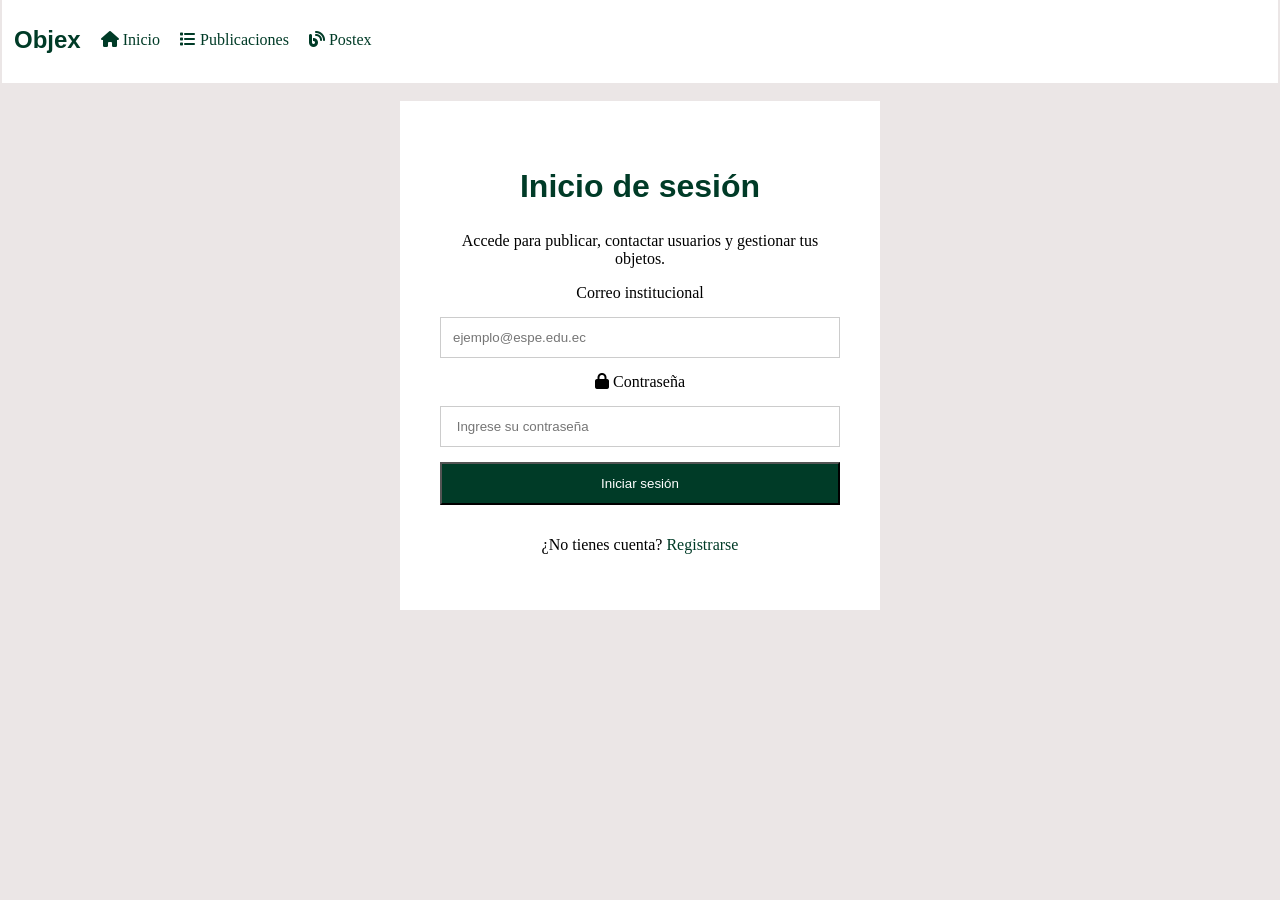
<file: index.html>
<!DOCTYPE html>
<html lang="es">

<head>

    <title>Objex - Iniciar Sesión</title>
    <meta charset="UTF-8">

    <link href="css/styles.css" rel="stylesheet">

    <link rel="icon"
        href="src/icons/lupa.png"
        type="image/x-icon">

    <link rel="stylesheet"
        href="https://cdnjs.cloudflare.com/ajax/libs/font-awesome/6.5.0/css/all.min.css">

</head>

<body>
    <header>
        <nav>
            <fieldset class="navegacion">

                <h1>Objex</h1>
                <a href="#" style="cursor: default; pointer-events: none;"> <i class="fa-solid fa-house"></i> Inicio</a>
                <a href="#" style="cursor: default; pointer-events: none;"><i class="fa-solid fa-list"></i> Publicaciones</a>
                <a href="#" style="pointer-events: none; cursor: default;"><i class="fa-solid fa-blog"></i> Postex</a>
            </fieldset>
        </nav>
    </header>

    <br>

    <main>

        <section class="contenedor-login">
            <section class="card-login">
                <h2>Inicio de sesión</h2>
                <p>
                    Accede para publicar, contactar usuarios
                    y gestionar tus objetos.
                </p>

                <form method="post" action="pages/inicio/inicio.html">

                    <label for="correo">Correo institucional</label>

                    <input type="email"
                        id="correo"
                        name="correo"
                        placeholder="ejemplo@espe.edu.ec">

                    <label for="contrasena"> <i class="fa-solid fa-lock"></i>  Contraseña</label>
                    <input type="password" id="contrasena" name="contrasena" placeholder=" Ingrese su contraseña" minlength="8" maxlength="16">
                    <button type="submit" class="boton-generico">Iniciar sesión</button>

                    <p class="registro-texto">
                        ¿No tienes cuenta?

                        <a href="pages/login/registrarse.html"> Registrarse</a>

                    </p>

                </form>
            </section>
        </section>
    </main>
</body>

</html>
</file>
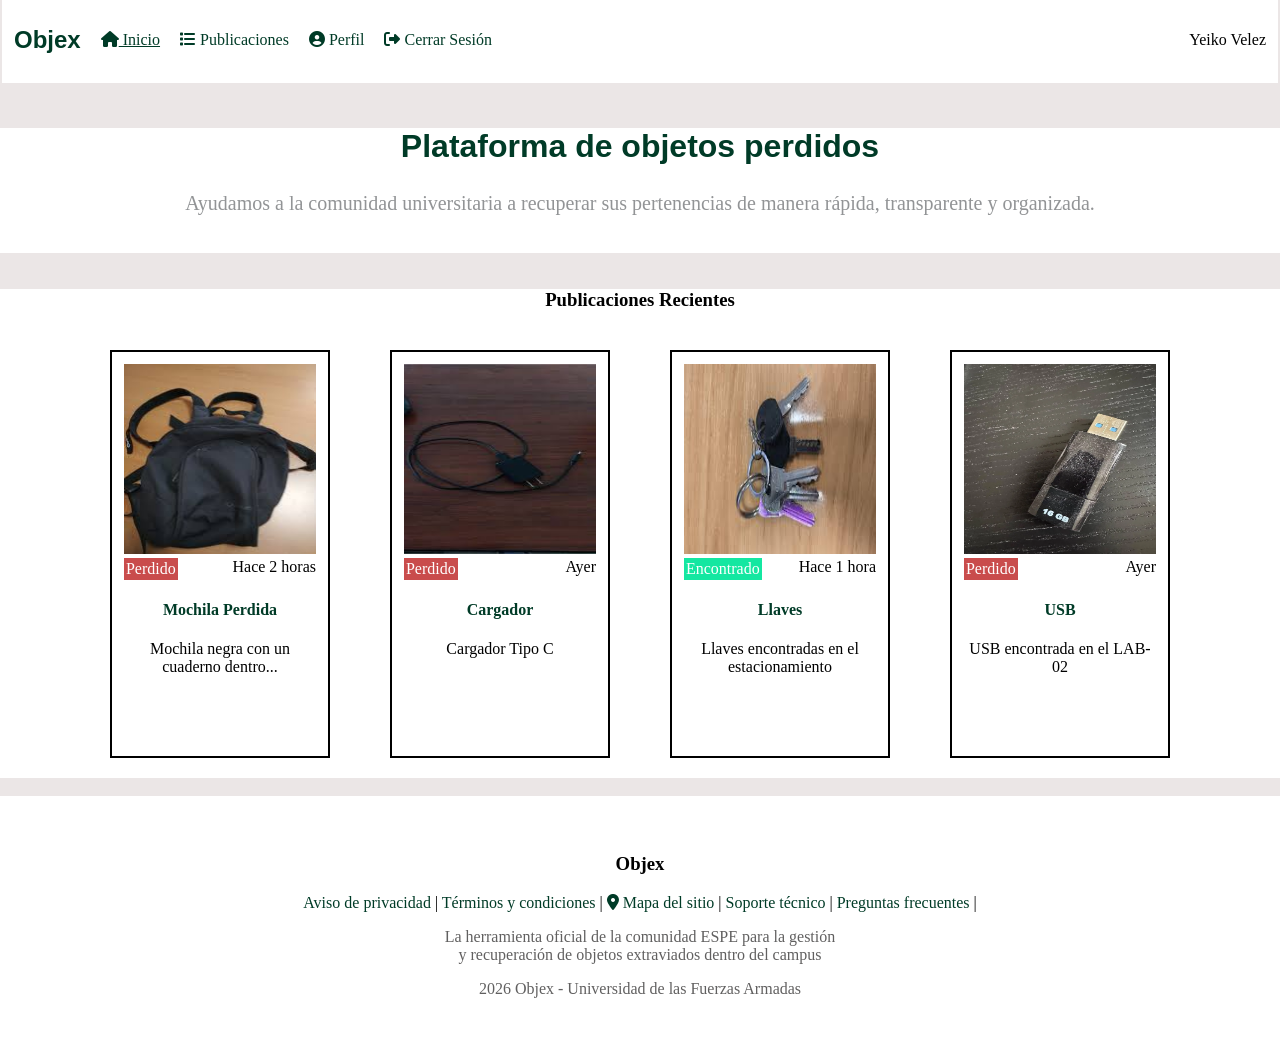
<file: trash/inicio-registrado.html>
<!DOCTYPE html>
<html lang="es">

<head>

    <title>Objex</title>
    <meta charset="UTF-8">

    <link href="../../css/styles.css" rel="stylesheet">
    <link rel="icon" href="../../src/icons/lupa.png" type="image/x-icon">

    <link rel="stylesheet"
        href="https://cdnjs.cloudflare.com/ajax/libs/font-awesome/6.5.0/css/all.min.css">

</head>

<body>

    <header>

        <nav>

            <fieldset class="navegacion">

                <h1>Objex</h1>

                <a style="text-decoration: underline;" href="inicio-registrado.html"> <i class="fa-solid fa-house"></i> Inicio </a>

                <a href="../publicaciones/publicaciones-registrado.html"><i class="fa-solid fa-list"></i> Publicaciones</a>

                <a href="../perfil/perfil.html"><i class="fa-solid fa-circle-user"></i> Perfil</a>

                <a href="../login/iniciar-sesion.html"><i class="fa-solid fa-right-from-bracket"></i> Cerrar Sesión</a>

                <label class="nombre">Yeiko Velez</label>

            </fieldset>

        </nav>

    </header>

    <br>

    <main>

        <section class="generico">

            <h2>Plataforma de objetos perdidos</h2>

            <p style="font-size: 125%; color: rgb(146, 148, 150);">
                Ayudamos a la comunidad universitaria a recuperar sus
                pertenencias de manera rápida, transparente y organizada.
            </p>

            <br>

        </section>

        <br>

        <section class="recientes">

            <section style="text-align: left;" class="recientes">

                <h3 style="text-align: center;">
                    Publicaciones Recientes
                </h3>

                <section class="contenedor">

                    <article class="card">

                        <img src="../../src/img/mochila.jpeg"
                            alt="Mochila"
                            width="100%"
                            height="50%">

                        <section class="texto">

                            <label class="perdido">Perdido</label>
                            <label class="fecha">Hace 2 horas</label>

                        </section>

                        <h4>Mochila Perdida</h4>

                        <p class="descripcion">
                            Mochila negra con un cuaderno dentro...
                        </p>

                    </article>

                    <article class="card">

                        <img src="../../src/img/cargador.jpeg"
                            alt="Cargador"
                            width="100%"
                            height="50%">

                        <section class="texto">

                            <label class="perdido">Perdido</label>
                            <label class="fecha">Ayer</label>

                        </section>

                        <h4>Cargador</h4>

                        <p class="descripcion">
                            Cargador Tipo C
                        </p>

                    </article>

                    <article class="card">

                        <img src="../../src/img/llaves.jpeg"
                            alt="Llaves"
                            width="100%"
                            height="50%">

                        <section class="texto">

                            <label class="encontrado">Encontrado</label>
                            <label class="fecha">Hace 1 hora</label>

                        </section>

                        <h4>Llaves</h4>

                        <p class="descripcion">
                            Llaves encontradas en el estacionamiento
                        </p>

                    </article>

                    <article class="card">

                        <img src="../../src/img/usb.webp"
                            alt="USB"
                            width="100%"
                            height="50%">

                        <section class="texto">

                            <label class="perdido">Perdido</label>
                            <label class="fecha">Ayer</label>

                        </section>

                        <h4>USB</h4>

                        <p class="descripcion">
                            USB encontrada en el LAB-02
                        </p>

                    </article>

                </section>

            </section>

        </section>

    </main>

    <br>

    <footer>
        <section class="pie">
            <h3>Objex</h3>
            <a id="aviso">Aviso de privacidad</a><label> | </label>
            <a>Términos y condiciones</a><label> | </label>
            <a href="https://www.google.com/maps/place/Universidad+de+las+Fuerzas+Armadas+-+ESPE+-+Santo+Domingo/@-0.4127086,-79.3189988,16z/data=!4m10!1m2!2m1!1sUNIVERSIDAD+DE+LAS+FUERZAS+ARMADAS+ESPE!3m6!1s0x91d53237044f39bb:0x24ed753bfe34c98b!8m2!3d-0.4127086!4d-79.3094716![base64]!16s%2Fg%2F11f11shpmz?entry=ttu&g_ep=EgoyMDI2MDUxNy4wIKXMDSoASAFQAw%3D%3D"
                target="_blank"> <i class="fa-solid fa-location-dot"> </i> Mapa del sitio</a><label> | </label>
            <a>Soporte técnico</a><label> | </label>
            <a href="../extras/preguntas-frecuentes.html">Preguntas frecuentes</a><label> | </label>
        </section>

        <p style="color: rgb(97, 96, 96);">La herramienta oficial de la comunidad ESPE para la gestión<br>y recuperación
            de objetos extraviados dentro del campus</p>

        <p style="color: rgb(97, 96, 96);">2026 Objex - Universidad de las Fuerzas Armadas</p>
    </footer>

</body>

</html>
</file>
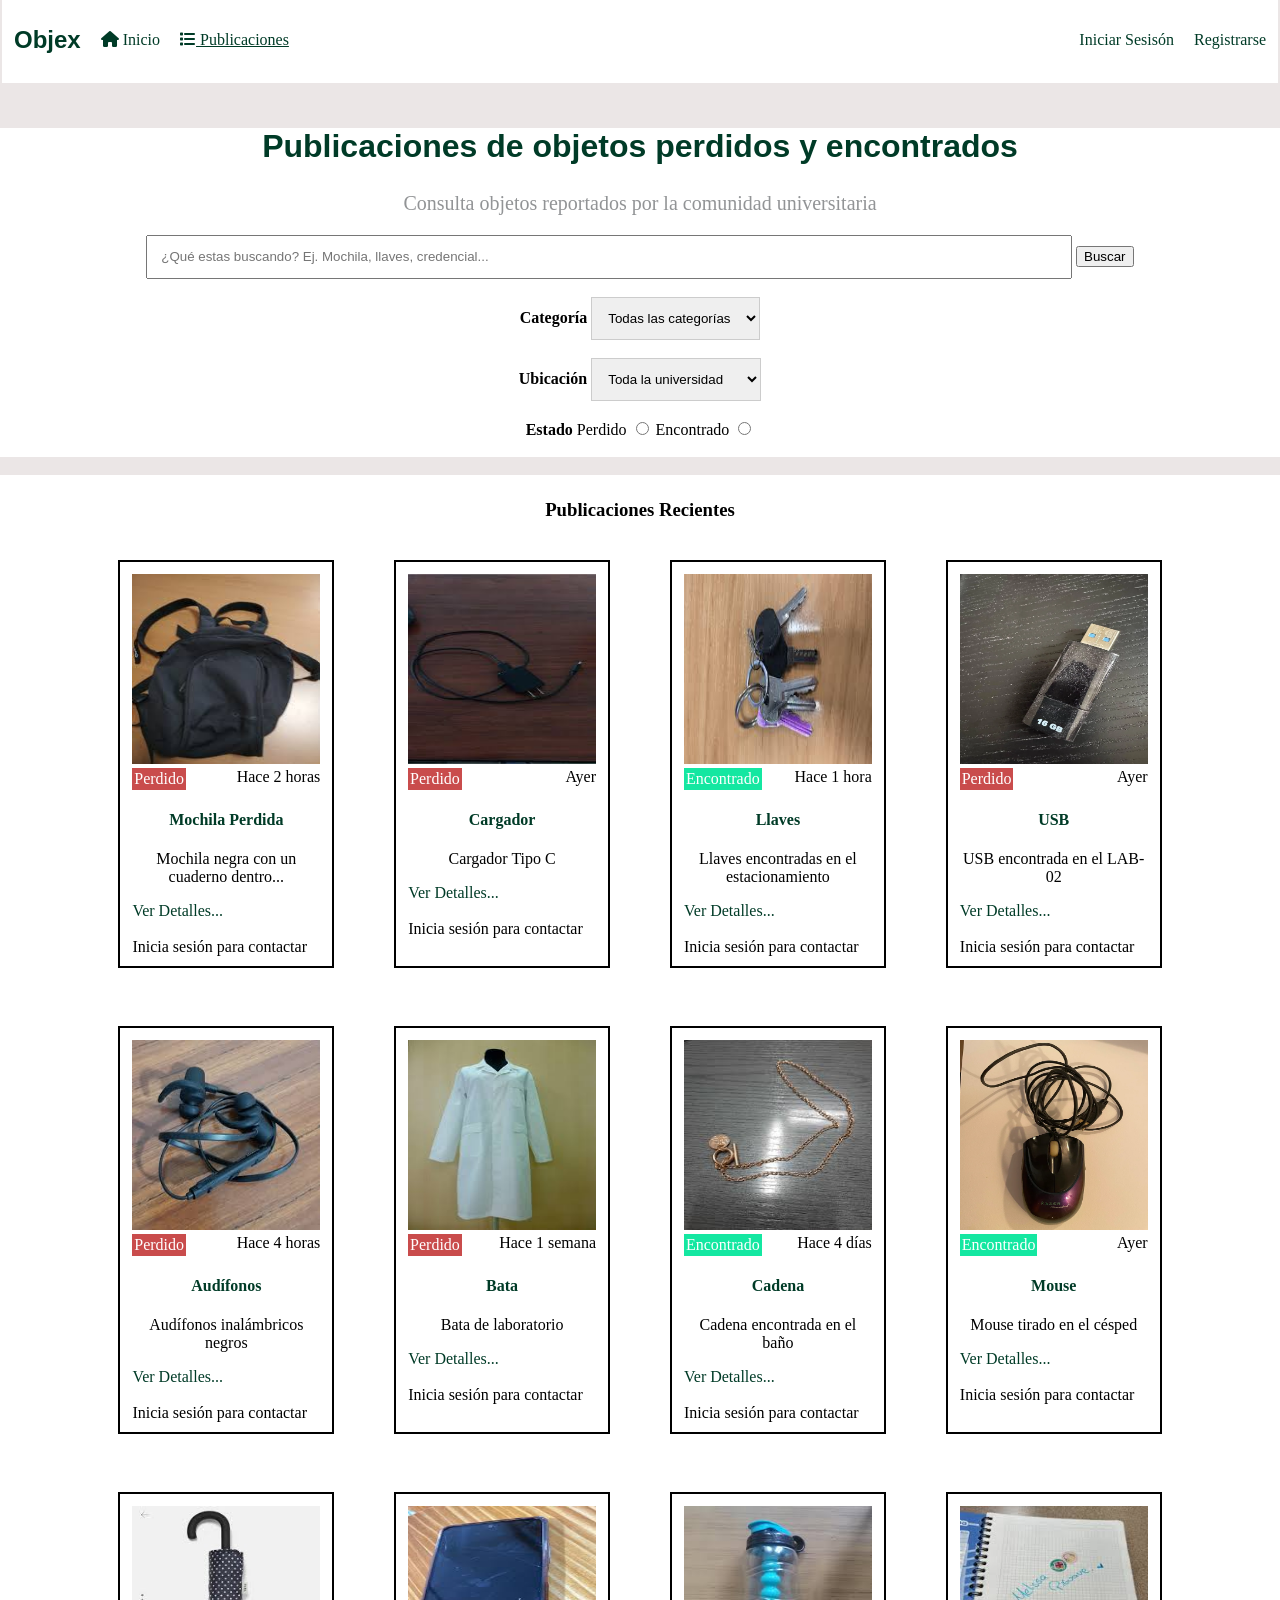
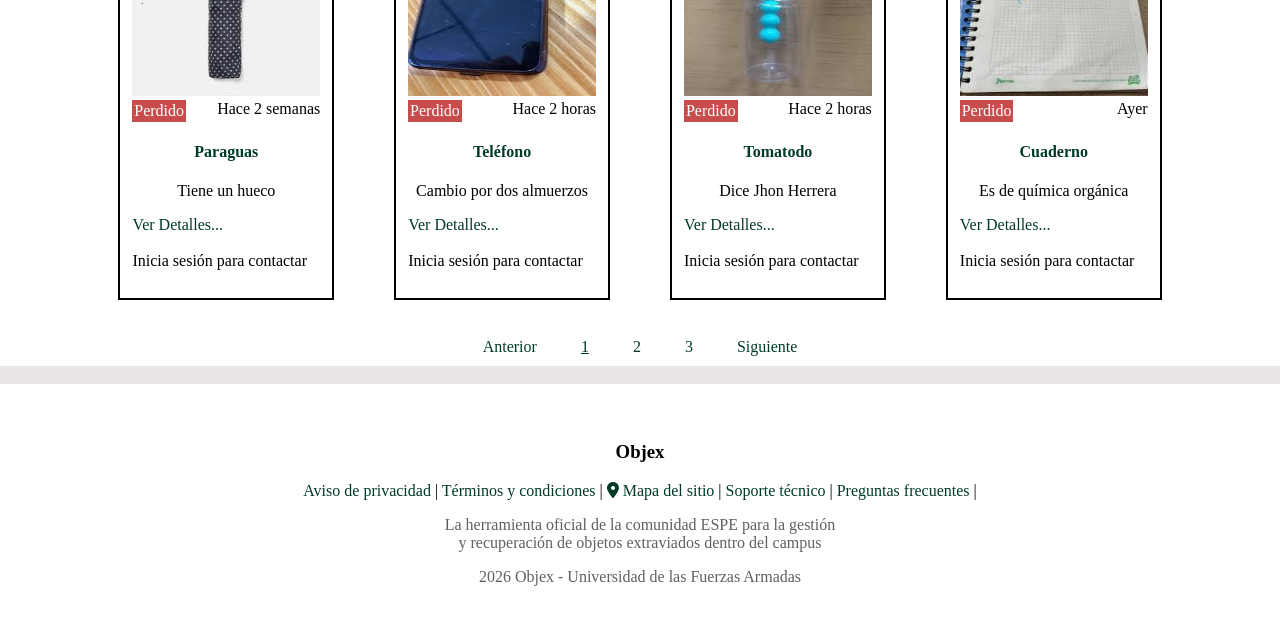
<file: trash/publicaciones.html>
<!DOCTYPE html>
<html lang="es">

<head>
    <title>Objex - Publicaciones</title>
    <meta charset="UTF-8">
    <link href="../../css/styles.css" rel="stylesheet">
    <link rel="icon" href="../../src/icons/lupa.png" type="image/x-icon">
    <link rel="stylesheet" href="https://cdnjs.cloudflare.com/ajax/libs/font-awesome/6.5.0/css/all.min.css">
</head>

<body>

    <header>
        <nav>
            <fieldset class="navegacion">
                <h1>Objex</h1>
                <a href="../../index.html"> <i class="fa-solid fa-house"></i> Inicio </a>
                <a href="publicaciones.html" style="text-decoration:underline;"><i class="fa-solid fa-list"></i> Publicaciones</a>
                <a class="login" id="iniciar" href="../login/iniciar-sesion.html">Iniciar Sesisón</a>
                <a id="registrar" href="../login/registrarse.html">Registrarse</a>
            </fieldset>
        </nav>
    </header>

    <br>

    <main>
        <section class="generico">

            <h2>Publicaciones de objetos perdidos y encontrados</h2>

            <p style="font-size: 125%; color: rgb(146, 148, 150);">
                Consulta objetos reportados por la comunidad universitaria
            </p>

            <form method="get">

                <input type="text" id="buscar" name="buscar"
                    placeholder="¿Qué estas buscando? Ej. Mochila, llaves, credencial..."
                    style="padding: 1%; width: 70%;">

                <button type="submit">Buscar</button>

                <br><br>

                <label for="categoria"><b>Categoría</b></label>

                <select id="categoria" name="categoria">
                    <option value="todos">Todas las categorías</option>
                    <option value="tecnologia">Tecnología</option>
                    <option value="quimica">Objetos químicos</option>
                    <option value="herramienta">Herramientas</option>
                    <option value="accessorio">Accessorios</option>
                    <option value="valor">Objeto de valor</option>
                    <option value="agro">Cosas de agro</option>
                </select>

                <br><br>

                <label for="ubicacion"><b>Ubicación</b></label>

                <select id="ubicacion" name="ubicacion">
                    <option value="toda">Toda la universidad</option>
                    <option value="estudio">Área de estudio</option>
                    <option value="bar">Bar</option>
                    <option value="estacionamiento">Estacionamiento</option>
                    <option value="aulaA">Aula del bloque A</option>
                    <option value="aulaB">Aula del bloque B</option>
                    <option value="labA">Laboratorio bloque A</option>
                    <option value="labB">Laboratorio bloque B</option>
                    <option value="pasillos">Pasillos</option>
                    <option value="otra">Otra</option>
                </select>

                <br><br>

                <section>

                    <label><b>Estado</b></label>

                    <label for="perdido">Perdido</label>
                    <input type="radio" name="estado" id="perdido" value="perdido">

                    <label for="encontrado">Encontrado</label>
                    <input type="radio" name="estado" id="encontrado" value="encontrado">

                </section>

            </form>

            <br>

        </section>

        <br>

        <section class="recientes">

            <fieldset class="recientes">

                <h3 style="text-align: center;">Publicaciones Recientes</h3>

                <!-- FILA 1 -->
                <section class="contenedor">

                    <article class="card">

                        <img src="../../src/img/mochila.jpeg" alt="Mochila" width="100%" height="50%">

                        <section class="texto">
                            <label class="perdido">Perdido</label>
                            <label class="fecha">Hace 2 horas</label>
                        </section>

                        <h4>Mochila Perdida</h4>

                        <p class="descripcion">
                            Mochila negra con un cuaderno dentro...
                        </p>

                        <a>Ver Detalles...</a>

                        <br><br>

                        <label>Inicia sesión para contactar</label>

                    </article>

                    <article class="card">

                        <img src="../../src/img/cargador.jpeg" alt="Cargador" width="100%" height="50%">

                        <section class="texto">
                            <label class="perdido">Perdido</label>
                            <label class="fecha">Ayer</label>
                        </section>

                        <h4>Cargador</h4>

                        <p class="descripcion">
                            Cargador Tipo C
                        </p>

                        <a>Ver Detalles...</a>

                        <br><br>

                        <label>Inicia sesión para contactar</label>

                    </article>

                    <article class="card">

                        <img src="../../src/img/llaves.jpeg" alt="Llaves" width="100%" height="50%">

                        <section class="texto">
                            <label class="encontrado">Encontrado</label>
                            <label class="fecha">Hace 1 hora</label>
                        </section>

                        <h4>Llaves</h4>

                        <p class="descripcion">
                            Llaves encontradas en el estacionamiento
                        </p>

                        <a>Ver Detalles...</a>

                        <br><br>

                        <label>Inicia sesión para contactar</label>

                    </article>

                    <article class="card">

                        <img src="../../src/img/usb.webp" alt="USB" width="100%" height="50%">

                        <section class="texto">
                            <label class="perdido">Perdido</label>
                            <label class="fecha">Ayer</label>
                        </section>

                        <h4>USB</h4>

                        <p class="descripcion">
                            USB encontrada en el LAB-02
                        </p>

                        <a>Ver Detalles...</a>

                        <br><br>

                        <label>Inicia sesión para contactar</label>

                    </article>

                </section>

                <br>

                <!-- FILA 2 -->
                <section class="contenedor">

                    <article class="card">

                        <img src="../../src/img/audifonos.jpeg" alt="Audifonos" width="100%" height="50%">

                        <section class="texto">
                            <label class="perdido">Perdido</label>
                            <label class="fecha">Hace 4 horas</label>
                        </section>

                        <h4>Audífonos</h4>

                        <p class="descripcion">
                            Audífonos inalámbricos negros
                        </p>

                        <a>Ver Detalles...</a>

                        <br><br>

                        <label>Inicia sesión para contactar</label>

                    </article>

                    <article class="card">

                        <img src="../../src/img/bata.jpeg" alt="Bata" width="100%" height="50%">

                        <section class="texto">
                            <label class="perdido">Perdido</label>
                            <label class="fecha">Hace 1 semana</label>
                        </section>

                        <h4>Bata</h4>

                        <p class="descripcion">
                            Bata de laboratorio
                        </p>

                        <a>Ver Detalles...</a>

                        <br><br>

                        <label>Inicia sesión para contactar</label>

                    </article>

                    <article class="card">

                        <img src="../../src/img/cadena.jpeg" alt="Cadena" width="100%" height="50%">

                        <section class="texto">
                            <label class="encontrado">Encontrado</label>
                            <label class="fecha">Hace 4 días</label>
                        </section>

                        <h4>Cadena</h4>

                        <p class="descripcion">
                            Cadena encontrada en el baño
                        </p>

                        <a>Ver Detalles...</a>

                        <br><br>

                        <label>Inicia sesión para contactar</label>

                    </article>

                    <article class="card">

                        <img src="../../src/img/mouse.webp" alt="Mouse" width="100%" height="50%">

                        <section class="texto">
                            <label class="encontrado">Encontrado</label>
                            <label class="fecha">Ayer</label>
                        </section>

                        <h4>Mouse</h4>

                        <p class="descripcion">
                            Mouse tirado en el césped
                        </p>

                        <a>Ver Detalles...</a>

                        <br><br>

                        <label>Inicia sesión para contactar</label>

                    </article>

                </section>

                <br>

                <!-- FILA 3 -->
                <section class="contenedor">

                    <article class="card">

                        <img src="../../src/img/paraguas.jpeg" alt="Paraguas" width="100%" height="50%">

                        <section class="texto">
                            <label class="perdido">Perdido</label>
                            <label class="fecha">Hace 2 semanas</label>
                        </section>

                        <h4>Paraguas</h4>

                        <p class="descripcion">
                            Tiene un hueco
                        </p>

                        <a>Ver Detalles...</a>

                        <br><br>

                        <label>Inicia sesión para contactar</label>

                    </article>

                    <article class="card">

                        <img src="../../src/img/telefono.jpeg" alt="Telefono" width="100%" height="50%">

                        <section class="texto">
                            <label class="perdido">Perdido</label>
                            <label class="fecha">Hace 2 horas</label>
                        </section>

                        <h4>Teléfono</h4>

                        <p class="descripcion">
                            Cambio por dos almuerzos
                        </p>

                        <a>Ver Detalles...</a>

                        <br><br>

                        <label>Inicia sesión para contactar</label>

                    </article>

                    <article class="card">

                        <img src="../../src/img/tomatodo.jpeg" alt="Tomatodo" width="100%" height="50%">

                        <section class="texto">
                            <label class="perdido">Perdido</label>
                            <label class="fecha">Hace 2 horas</label>
                        </section>

                        <h4>Tomatodo</h4>

                        <p class="descripcion">
                            Dice Jhon Herrera
                        </p>

                        <a>Ver Detalles...</a>

                        <br><br>

                        <label>Inicia sesión para contactar</label>

                    </article>

                    <article class="card">

                        <img src="../../src/img/cuaderno.jpeg" alt="Cuaderno" width="100%" height="50%">

                        <section class="texto">
                            <label class="perdido">Perdido</label>
                            <label class="fecha">Ayer</label>
                        </section>

                        <h4>Cuaderno</h4>

                        <p class="descripcion">
                            Es de química orgánica
                        </p>

                        <a>Ver Detalles...</a>

                        <br><br>

                        <label>Inicia sesión para contactar</label>

                    </article>

                </section>

                <br>

                <section id="paginas">

                    <a>Anterior</a>

                    <a style="text-decoration: underline;">1</a>

                    <a>2</a>

                    <a>3</a>

                    <a>Siguiente</a>

                </section>

            </fieldset>

        </section>

    </main>

    <br>

    <footer>
        <section class="pie">
            <h3>Objex</h3>
            <a id="aviso">Aviso de privacidad</a><label> | </label>
            <a>Términos y condiciones</a><label> | </label>
            <a href="https://www.google.com/maps/place/Universidad+de+las+Fuerzas+Armadas+-+ESPE+-+Santo+Domingo/@-0.4127086,-79.3189988,16z/data=!4m10!1m2!2m1!1sUNIVERSIDAD+DE+LAS+FUERZAS+ARMADAS+ESPE!3m6!1s0x91d53237044f39bb:0x24ed753bfe34c98b!8m2!3d-0.4127086!4d-79.3094716![base64]!16s%2Fg%2F11f11shpmz?entry=ttu&g_ep=EgoyMDI2MDUxNy4wIKXMDSoASAFQAw%3D%3D"
                target="_blank"> <i class="fa-solid fa-location-dot"> </i> Mapa del sitio</a><label> | </label>
            <a>Soporte técnico</a><label> | </label>
            <a href="../extras/preguntas-frecuentes.html">Preguntas frecuentes</a><label> | </label>
        </section>

        <p style="color: rgb(97, 96, 96);">La herramienta oficial de la comunidad ESPE para la gestión<br>y recuperación
            de objetos extraviados dentro del campus</p>

        <p style="color: rgb(97, 96, 96);">2026 Objex - Universidad de las Fuerzas Armadas</p>
    </footer>

</body>

</html>
</file>
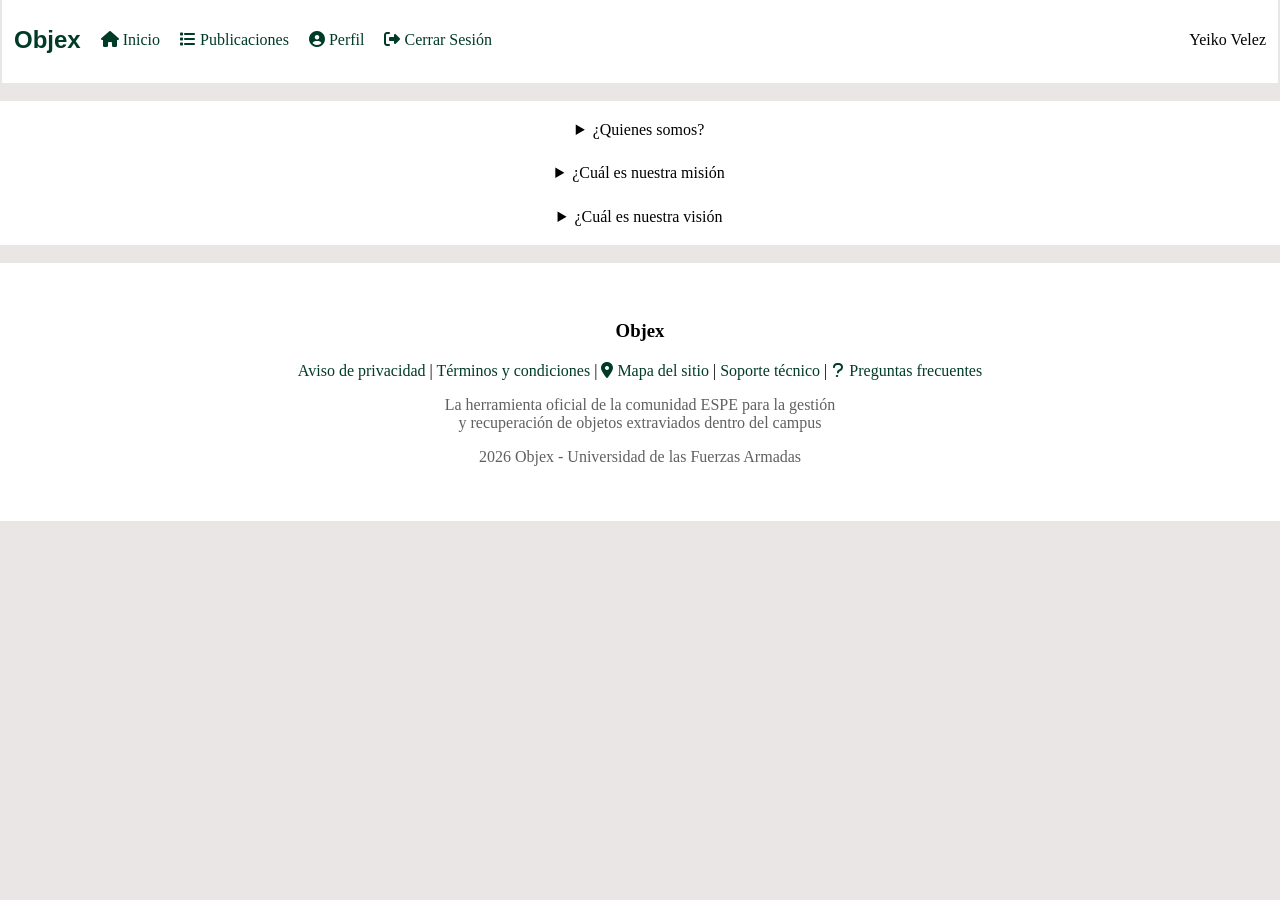
<file: pages/extras/preguntas-frecuentes.html>
<!DOCTYPE html>
<html lang="en">

<head>
    <meta charset="UTF-8">
    <title>Preguntas frecuentes</title>
    <link rel="stylesheet" href="../../css/styles.css">
    <link rel="icon" href="src/icons/lupa.png" type="image/x-icon">
    <link rel="stylesheet" href="https://cdnjs.cloudflare.com/ajax/libs/font-awesome/6.5.0/css/all.min.css">
</head>

<body>

    <header>
        <nav>
            <fieldset class="navegacion">
                <h1>Objex</h1>
                <a href="../inicio/inicio.html"> <i class="fa-solid fa-house"></i> Inicio</a>
                <a href="../publicaciones/publicaciones.html"><i class="fa-solid fa-list"></i> Publicaciones</a>
                <a href="../perfil/perfil.html"><i class="fa-solid fa-circle-user"></i> Perfil</a>
                <a href="../../index.html"><i class="fa-solid fa-right-from-bracket"></i> Cerrar Sesión</a>
                <label class="nombre">Yeiko Velez</label>
            </fieldset>
        </nav>
    </header>
    <br>

    <main class="generico" style="padding: 7px;">
        <details>
            <summary>¿Quienes somos?</summary>
            <p>Soy Yeiko un estudiante de la ESPE que hemos creado esta plataforma para ayudar a la comunidad
                universitaria a recuperar sus objetos perdidos. Nuestra misión es brindar un espacio seguro y confiable
                donde los usuarios puedan reportar y buscar objetos perdidos dentro del campus universitario.</p>


        </details>

        <details>
            <summary>¿Cuál es nuestra misión</summary>
            <p>Mi misión es ayudar a la comunidad universitaria a recuperar sus objetos perdidos de manera eficiente y
                segura. Nos esforzamos por crear una plataforma fácil de usar que permita a los usuarios reportar y
                buscar objetos perdidos dentro del campus universitario, fomentando así un ambiente de colaboración y
                apoyo entre los estudiantes, profesores y personal administrativo.</p>

        </details>

        <details>
            <summary>¿Cuál es nuestra visión</summary>
            <p>Mi visión es convertirnos en la plataforma líder para la recuperación de objetos perdidos en el ámbito
                universitario, expandiéndonos a otras instituciones educativas y creando una comunidad global de
                usuarios
                comprometidos con la ayuda mutua y la seguridad de sus pertenencias.</p>
        </details>

    </main>
    <br>

   <footer>
        <section class="pie">
            <h3>Objex</h3>
            <a id="aviso">Aviso de privacidad</a> |
            <a>Términos y condiciones</a> |
            <a href="https://www.google.com/maps/place/Universidad+de+las+Fuerzas+Armadas+-+ESPE+-+Santo+Domingo/@-0.4127086,-79.3189988,16z/data=!4m10!1m2!2m1!1sUNIVERSIDAD+DE+LAS+FUERZAS+ARMADAS+ESPE!3m6!1s0x91d53237044f39bb:0x24ed753bfe34c98b!8m2!3d-0.4127086!4d-79.3094716![base64]!16s%2Fg%2F11f11shpmz?entry=ttu&g_ep=EgoyMDI2MDUxNy4wIKXMDSoASAFQAw%3D%3D"
                target="_blank"> <i class="fa-solid fa-location-dot"> </i> Mapa del sitio</a> |
            <a>Soporte técnico</a> |
            <a href="../extras/preguntas-frecuentes.html"> <i class="fa-solid fa-question" style="padding: 1px;"></i> Preguntas frecuentes</a>
        </section>

        <p style="color: rgb(97, 96, 96);">La herramienta oficial de la comunidad ESPE para la gestión<br>y recuperación
            de objetos extraviados dentro del campus</p>

        <p style="color: rgb(97, 96, 96);">2026 Objex - Universidad de las Fuerzas Armadas</p>
    </footer>

</body>

</html>
</file>
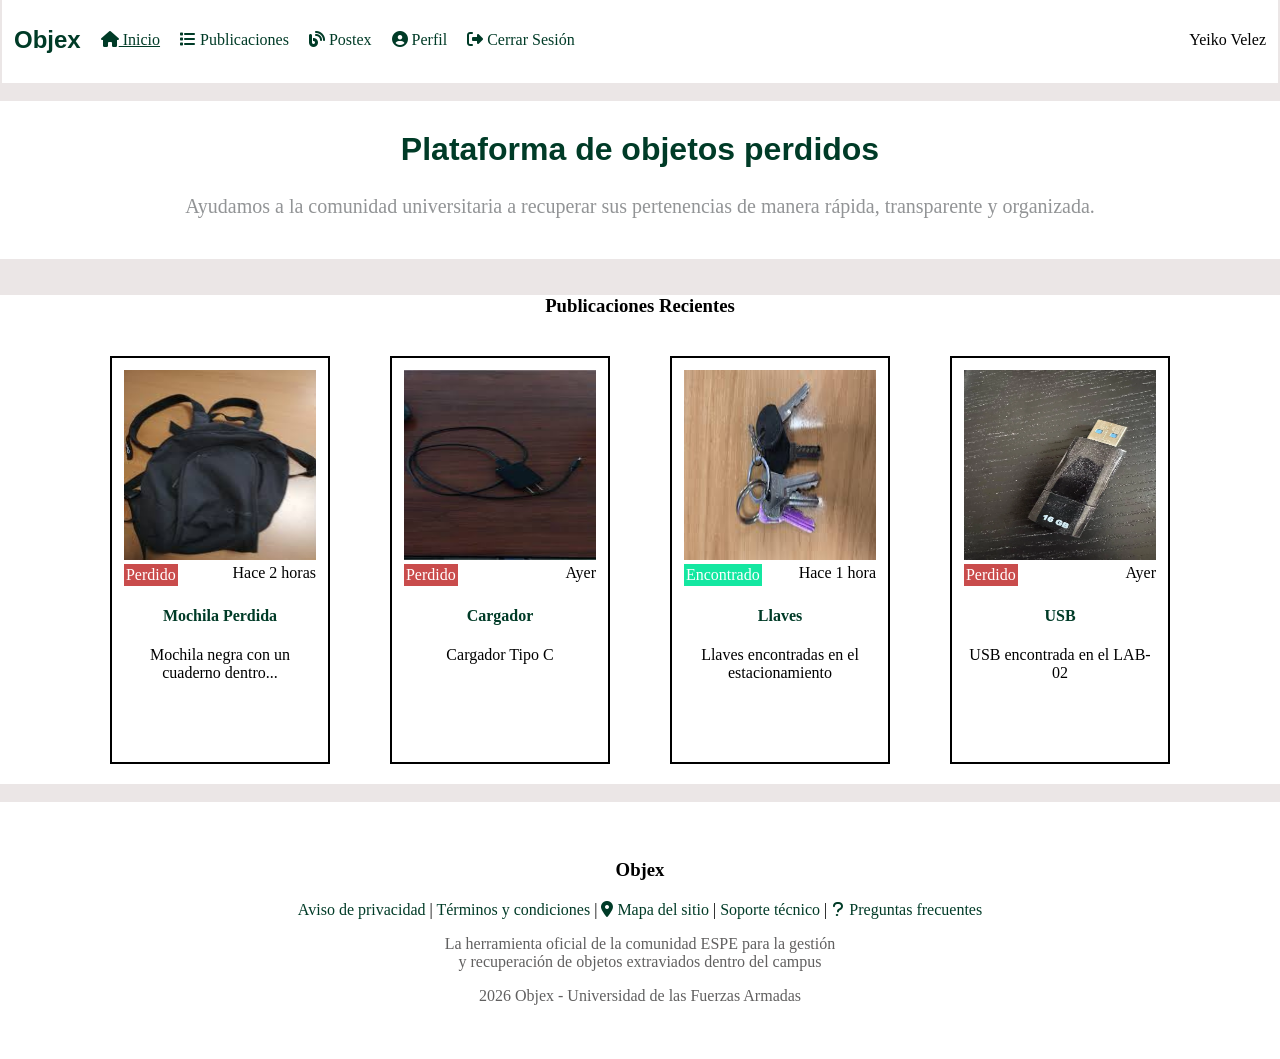
<file: pages/inicio/inicio.html>
<!DOCTYPE html>
<html lang="es">

<head>

    <title>Objex</title>
    <meta charset="UTF-8">

    <link href="../../css/styles.css" rel="stylesheet">
    <link rel="icon" href="../../src/icons/lupa.png" type="image/x-icon">

    <link rel="stylesheet"
        href="https://cdnjs.cloudflare.com/ajax/libs/font-awesome/6.5.0/css/all.min.css">

</head>

<body>
    <header>
        <nav>
            <fieldset class="navegacion">

                <h1>Objex</h1>
                <a style="text-decoration: underline;" href="inicio.html" title="Página principal"> <i class="fa-solid fa-house"></i> Inicio </a>
                <a href="../publicaciones/publicaciones.html" title="Mira los objetos encontrados"><i class="fa-solid fa-list"></i> Publicaciones</a>
                <a href="../publicaciones/postex.html" title="Mira los posts"><i class="fa-solid fa-blog"></i> Postex</a>
                <a href="../perfil/perfil.html" title="Revisa tu perfil"><i class="fa-solid fa-circle-user"></i> Perfil</a>
                <a href="../../index.html"><i class="fa-solid fa-right-from-bracket"></i> Cerrar Sesión</a>
                <label class="nombre">Yeiko Velez</label>

            </fieldset>
        </nav>
    </header>

    <br>

    <main>

        <section class="generico" style="padding: 3px;">

            <h2>Plataforma de objetos perdidos</h2>
            <p style="font-size: 125%; color: rgb(146, 148, 150);">
                Ayudamos a la comunidad universitaria a recuperar sus
                pertenencias de manera rápida, transparente y organizada.
            </p>
            <br>
        </section>

        <br>

        <section class="recientes">
            <section style="text-align: left;" class="recientes">

                <h3 style="text-align: center;">
                    Publicaciones Recientes
                </h3>

                <section class="contenedor">

                    <article class="card">

                        <img src="../../src/img/mochila.jpeg"
                            alt="Mochila"
                            width="100%"
                            height="50%">

                        <section class="texto">

                            <label class="perdido">Perdido</label>
                            <label class="fecha">Hace 2 horas</label>

                        </section>

                        <h4>Mochila Perdida</h4>

                        <p class="descripcion">
                            Mochila negra con un cuaderno dentro...
                        </p>

                    </article>

                    <article class="card">

                        <img src="../../src/img/cargador.jpeg"
                            alt="Cargador"
                            width="100%"
                            height="50%">

                        <section class="texto">

                            <label class="perdido">Perdido</label>
                            <label class="fecha">Ayer</label>

                        </section>

                        <h4>Cargador</h4>

                        <p class="descripcion">
                            Cargador Tipo C
                        </p>

                    </article>

                    <article class="card">

                        <img src="../../src/img/llaves.jpeg"
                            alt="Llaves"
                            width="100%"
                            height="50%">

                        <section class="texto">

                            <label class="encontrado">Encontrado</label>
                            <label class="fecha">Hace 1 hora</label>

                        </section>

                        <h4>Llaves</h4>

                        <p class="descripcion">
                            Llaves encontradas en el estacionamiento
                        </p>

                    </article>

                    <article class="card">

                        <img src="../../src/img/usb.webp"
                            alt="USB"
                            width="100%"
                            height="50%">

                        <section class="texto">

                            <label class="perdido">Perdido</label>
                            <label class="fecha">Ayer</label>

                        </section>

                        <h4>USB</h4>

                        <p class="descripcion">
                            USB encontrada en el LAB-02
                        </p>

                    </article>
                </section>
            </section>
        </section>
    </main>

    <br>

    <footer>
        <section class="pie">
            <h3>Objex</h3>
            <a id="aviso">Aviso de privacidad</a> |
            <a>Términos y condiciones</a> |
            <a href="https://www.google.com/maps/place/Universidad+de+las+Fuerzas+Armadas+-+ESPE+-+Santo+Domingo/@-0.4127086,-79.3189988,16z/data=!4m10!1m2!2m1!1sUNIVERSIDAD+DE+LAS+FUERZAS+ARMADAS+ESPE!3m6!1s0x91d53237044f39bb:0x24ed753bfe34c98b!8m2!3d-0.4127086!4d-79.3094716![base64]!16s%2Fg%2F11f11shpmz?entry=ttu&g_ep=EgoyMDI2MDUxNy4wIKXMDSoASAFQAw%3D%3D"
                target="_blank"> <i class="fa-solid fa-location-dot"> </i> Mapa del sitio</a> |
            <a>Soporte técnico</a> |
            <a href="../extras/preguntas-frecuentes.html"> <i class="fa-solid fa-question" style="padding: 1px;"></i> Preguntas frecuentes</a>
        </section>

        <p style="color: rgb(97, 96, 96);">La herramienta oficial de la comunidad ESPE para la gestión<br>y recuperación
            de objetos extraviados dentro del campus</p>

        <p style="color: rgb(97, 96, 96);">2026 Objex - Universidad de las Fuerzas Armadas</p>
    </footer>

</body>

</html>
</file>
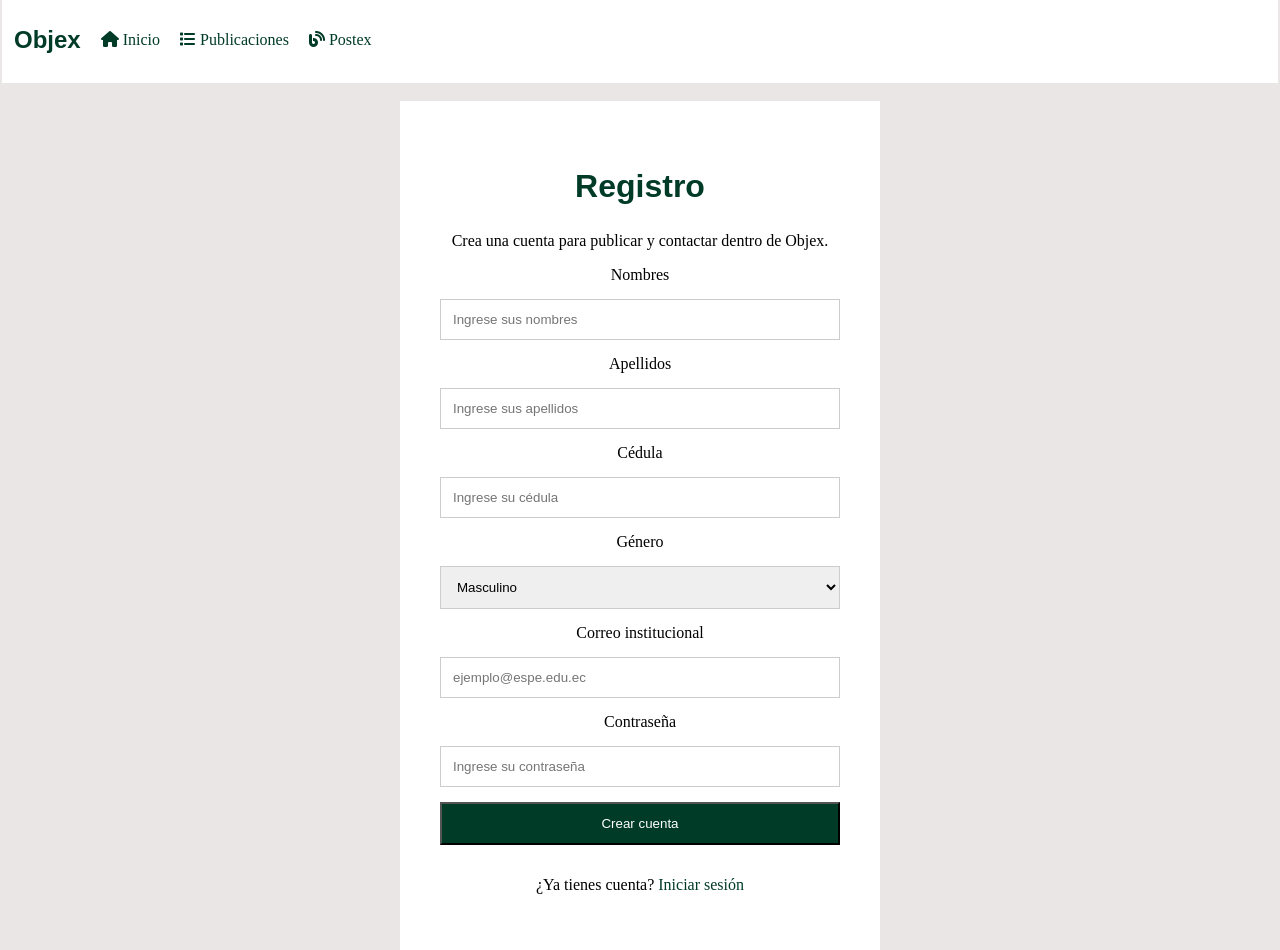
<file: pages/login/registrarse.html>
<!DOCTYPE html>
<html lang="es">

<head>

    <title>Objex - Registro</title>
    <meta charset="UTF-8">

    <link href="../../css/styles.css" rel="stylesheet">

    <link rel="icon"
        href="../../src/icons/lupa.png"
        type="image/x-icon">

    <link rel="stylesheet"
        href="https://cdnjs.cloudflare.com/ajax/libs/font-awesome/6.5.0/css/all.min.css">

</head>

<body>
    <header>
        <nav>
            <fieldset class="navegacion">

                <h1>Objex</h1>
                <a href="#" style="pointer-events: none; cursor: default;"></i> <i class="fa-solid fa-house"></i> Inicio</a>
                <a href="#" style="pointer-events: none; cursor: default;"><i class="fa-solid fa-list"></i> Publicaciones</a>
                <a href="#" style="pointer-events: none; cursor: default;"><i class="fa-solid fa-blog"></i> Postex</a>
            </fieldset>
        </nav>
    </header>

    <br>

    <main>
        <section class="contenedor-login">
            <section class="card-login">

                <h2>Registro</h2>

                <p>Crea una cuenta para publicar y contactar dentro de Objex.</p>

                <form method="post" action="../inicio/inicio.html">

                    <label for="nombre">Nombres</label>

                    <input type="text" id="nombre" name="nombre"
                        placeholder="Ingrese sus nombres">

                    <label for="apellido">
                        Apellidos
                    </label>

                    <input type="text"
                        id="apellido"
                        name="apellido"
                        placeholder="Ingrese sus apellidos">

                    <label for="cedula">
                        Cédula
                    </label>

                    <input type="text"
                        id="cedula"
                        name="cedula"
                        placeholder="Ingrese su cédula"
                        minlength="10"
                        maxlength="10">

                    <label for="genero">
                        Género
                    </label>

                    <select id="genero" name="genero">

                        <option value="masculino">
                            Masculino
                        </option>

                        <option value="femenino">
                            Femenino
                        </option>

                    </select>

                    <label for="correo">
                        Correo institucional
                    </label>

                    <input type="email"
                        id="correo"
                        name="correo"
                        placeholder="ejemplo@espe.edu.ec">

                    <label for="contrasena">
                        Contraseña
                    </label>

                    <input type="password"
                        id="contrasena"
                        name="contrasena"
                        placeholder="Ingrese su contraseña"
                        minlength="8"
                        maxlength="16">

                    <button type="submit" class="boton-generico">
                        Crear cuenta
                    </button>

                    <p class="registro-texto">

                        ¿Ya tienes cuenta?

                        <a href="../../index.html">
                            Iniciar sesión
                        </a>

                    </p>

                </form>

            </section>

        </section>

    </main>
</body>

</html>
</file>
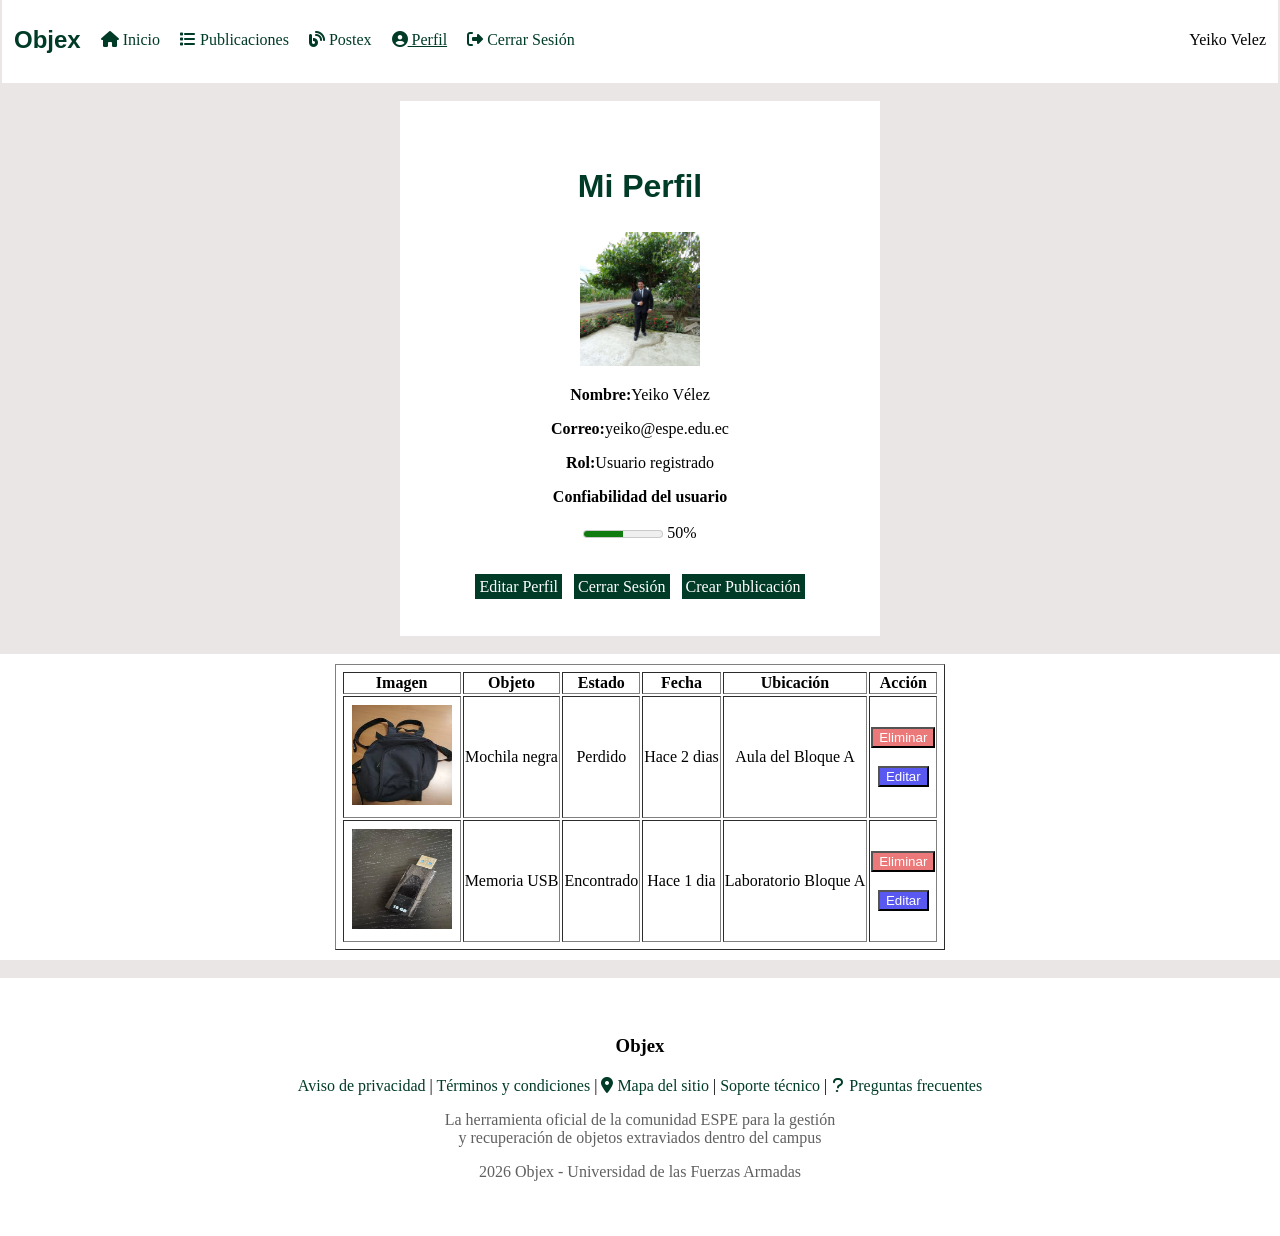
<file: pages/perfil/perfil.html>
<!DOCTYPE html>
<html lang="es">

<head>

    <title>Objex - Perfil</title>
    <meta charset="UTF-8">
    <link href="../../css/styles.css" rel="stylesheet">
    <link rel="icon" href="../../src/icons/lupa.png" type="image/x-icon">
    <link rel="stylesheet" href="https://cdnjs.cloudflare.com/ajax/libs/font-awesome/6.5.0/css/all.min.css">

</head>

<body>
    <header>
        <nav>
            <fieldset class="navegacion">

                <h1>Objex</h1>
                <a href="../inicio/inicio.html"><i class="fa-solid fa-house" title="Página principal"></i> Inicio</a>
                <a href="../publicaciones/publicaciones.html" title="Mira los objetos encontrados"><i class="fa-solid fa-list"></i> Publicaciones</a>
                <a href="../publicaciones/postex.html" title="Mira los posts"><i class="fa-solid fa-blog"></i> Postex</a>
                <a href="perfil.html" style="text-decoration: underline;" title="Revisa tu perfil"><i class="fa-solid fa-circle-user"></i>
                    Perfil</a>
                <a href="../../index.html"><i class="fa-solid fa-right-from-bracket"></i> Cerrar Sesión</a>
                <label class="nombre">Yeiko Velez</label>

            </fieldset>
        </nav>
    </header>
    <br>

    <main style="align-items: center; text-align: center;">
        <section class="contenedor-login">
            <section class="card-login">

                <h2>Mi Perfil</h2>

                <img src="../../src/img/Yo.jpeg" alt="Usuario" width="120px">

                <p><strong>Nombre:</strong>Yeiko Vélez</p>

                <p><strong>Correo:</strong>yeiko@espe.edu.ec
                </p>

                <p><strong>Rol:</strong>Usuario registrado</p>

                <section>
                    <strong>Confiabilidad del usuario</strong><br><br>
                    <meter value="50" max="100" style="accent-color: #003B27;" title="Confiabilidad"></meter>
                    <span>50%</span>
                </section>
                <br><br>
                <section>

                    <a class="boton-bonito">Editar Perfil</a> &nbsp;
                    <a href="../../index.html" class="boton-bonito">Cerrar Sesión</a> &nbsp;
                    <a href="../publicaciones/nueva.html" class="boton-bonito">Crear Publicación</a>

                </section>
            </section>
        </section>

        <br>
        <section class="generico" style="padding: 10px;">
            <table border="1" id="publicados" style="margin-left: auto; margin-right: auto;" >
                <tr>
                    <th>Imagen</th>
                    <th>Objeto</th>
                    <th>Estado</th>
                    <th>Fecha</th>
                    <th>Ubicación</th>
                    <th>Acción</th>
                </tr>
                <tr>
                    <td><img src="../../src/img/mochila.jpeg" height="100px" width="100px" style="padding: 7px;"></td>
                    <td>Mochila negra</td>
                    <td>Perdido</td>
                    <td>Hace 2 dias</td>
                    <td>Aula del Bloque A</td>
                    <td><button class="eliminar"> Eliminar </button> <br><br> <button class="editar"> Editar </button></td>
                </tr>
                <tr>
                    <td><img src="../../src/img/usb.webp"  height="100px" width="100px" style="padding: 7px;"></td>
                    <td>Memoria USB</td>
                    <td>Encontrado</td>
                    <td>Hace 1 dia</td>
                    <td>Laboratorio Bloque A</td>
                    <td><button class="eliminar"> Eliminar </button> <br><br> <button class="editar"> Editar </button></td>
                </tr>
            </table>
        </section>

    </main>

    <br>

    <footer>
        <section class="pie">
            <h3>Objex</h3>
            <a id="aviso">Aviso de privacidad</a> |
            <a>Términos y condiciones</a> |
            <a href="https://www.google.com/maps/place/Universidad+de+las+Fuerzas+Armadas+-+ESPE+-+Santo+Domingo/@-0.4127086,-79.3189988,16z/data=!4m10!1m2!2m1!1sUNIVERSIDAD+DE+LAS+FUERZAS+ARMADAS+ESPE!3m6!1s0x91d53237044f39bb:0x24ed753bfe34c98b!8m2!3d-0.4127086!4d-79.3094716![base64]!16s%2Fg%2F11f11shpmz?entry=ttu&g_ep=EgoyMDI2MDUxNy4wIKXMDSoASAFQAw%3D%3D"
                target="_blank"> <i class="fa-solid fa-location-dot"> </i> Mapa del sitio</a> |
            <a>Soporte técnico</a> |
            <a href="../extras/preguntas-frecuentes.html"> <i class="fa-solid fa-question" style="padding: 1px;"></i>
                Preguntas frecuentes</a>
        </section>

        <p style="color: rgb(97, 96, 96);">La herramienta oficial de la comunidad ESPE para la gestión<br>y recuperación
            de objetos extraviados dentro del campus</p>

        <p style="color: rgb(97, 96, 96);">2026 Objex - Universidad de las Fuerzas Armadas</p>
    </footer>

</body>
</file>
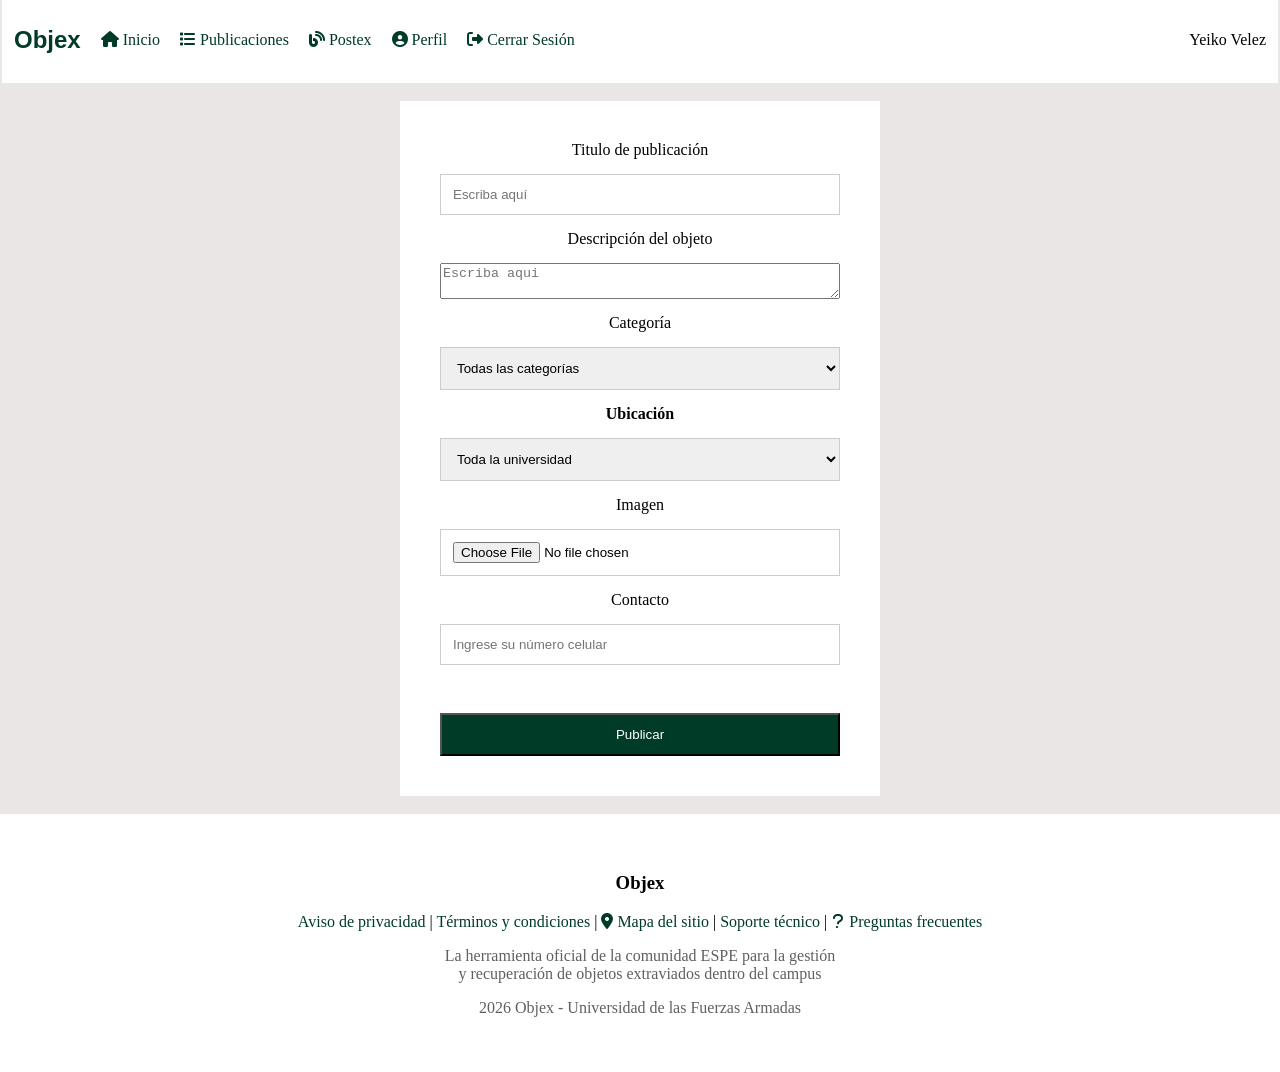
<file: pages/publicaciones/nueva.html>
<!DOCTYPE html>
<html lang="en">

<head>
    <meta charset="UTF-8">
    <title>Objex - Nueva Publicación</title>
    <link rel="stylesheet" href="../../css/styles.css">
    <link rel="icon" href="../../src/icons/lupa.png">
    <link rel="stylesheet" href="https://cdnjs.cloudflare.com/ajax/libs/font-awesome/6.5.0/css/all.min.css">
</head>

<body>
    <header>
        <nav>
            <fieldset class="navegacion">

                <h1>Objex</h1>
                <a href="../inicio/inicio.html"><i class="fa-solid fa-house" title="Página principal"></i> Inicio</a>
                <a href="publicaciones.html" title="Mira los objetos encontrados"><i class="fa-solid fa-list"></i> Publicaciones</a>
                <a href="postex.html" title="Mira los posts"><i class="fa-solid fa-blog"></i> Postex</a>
                <a href="../perfil/perfil.html" title="Revisa tu perfil"><i class="fa-solid fa-circle-user"></i> Perfil</a>
                <a href="../../index.html"><i class="fa-solid fa-right-from-bracket"></i> Cerrar Sesión</a>
                <label class="nombre">Yeiko Velez</label>

            </fieldset>
        </nav>
    </header>
    <br>

    <main>
        <section class="contenedor-login">
            <section class="card-login">
                <form method="get">
                    <label for="titulo">Titulo de publicación</label>
                    <input type="text" id="titulo" name="titulo" placeholder="Escriba aquí">

                    <label for="descripcion">Descripción del objeto</label>
                    <textarea id="descripcion" name="descripcion" placeholder="Escriba aqui"></textarea>

                    <label for="categoria">Categoría</label>
                    <select id="categoria" name="categoria">
                        <option value="todos">Todas las categorías</option>
                        <option value="tecnologia">Tecnología</option>
                        <option value="quimica">Objetos químicos</option>
                        <option value="herramienta">Herramientas</option>
                        <option value="accessorio">Accessorios</option>
                        <option value="valor">Objeto de valor</option>
                        <option value="agro">Cosas de agro</option>
                    </select>

                    <label for="ubicacion"><b>Ubicación</b></label>
                    <select id="ubicacion" name="ubicacion">
                        <option value="toda">Toda la universidad</option>
                        <option value="estudio">Área de estudio</option>
                        <option value="bar">Bar</option>
                        <option value="estacionamiento">Estacionamiento</option>
                        <option value="aulaA">Aula del bloque A</option>
                        <option value="aulaB">Aula del bloque B</option>
                        <option value="labA">Laboratorio bloque A</option>
                        <option value="labB">Laboratorio bloque B</option>
                        <option value="pasillos">Pasillos</option>
                        <option value="otra">Otra</option>
                    </select>

                    <label for="foto">Imagen</label>
                    <input type="file" name="foto" id="foto" accept="image/*">

                    <label for="contacto">Contacto</label>
                    <input type="number" name="contacto" id="contacto" placeholder="Ingrese su número celular" max="10">

                    <br>
                    <button type="submit" class="boton-generico">Publicar</button>
                </form>
            </section>
        </section>
    </main>

    <br>
    <footer>
        <section class="pie">
            <h3>Objex</h3>
            <a id="aviso">Aviso de privacidad</a> |
            <a>Términos y condiciones</a> |
            <a href="https://www.google.com/maps/place/Universidad+de+las+Fuerzas+Armadas+-+ESPE+-+Santo+Domingo/@-0.4127086,-79.3189988,16z/data=!4m10!1m2!2m1!1sUNIVERSIDAD+DE+LAS+FUERZAS+ARMADAS+ESPE!3m6!1s0x91d53237044f39bb:0x24ed753bfe34c98b!8m2!3d-0.4127086!4d-79.3094716![base64]!16s%2Fg%2F11f11shpmz?entry=ttu&g_ep=EgoyMDI2MDUxNy4wIKXMDSoASAFQAw%3D%3D"
                target="_blank"> <i class="fa-solid fa-location-dot"> </i> Mapa del sitio</a> |
            <a>Soporte técnico</a> |
            <a href="../extras/preguntas-frecuentes.html"> <i class="fa-solid fa-question" style="padding: 1px;"></i> Preguntas frecuentes</a>
        </section>

        <p style="color: rgb(97, 96, 96);">La herramienta oficial de la comunidad ESPE para la gestión<br>y recuperación
            de objetos extraviados dentro del campus</p>

        <p style="color: rgb(97, 96, 96);">2026 Objex - Universidad de las Fuerzas Armadas</p>
    </footer>

</body>

</html>
</file>
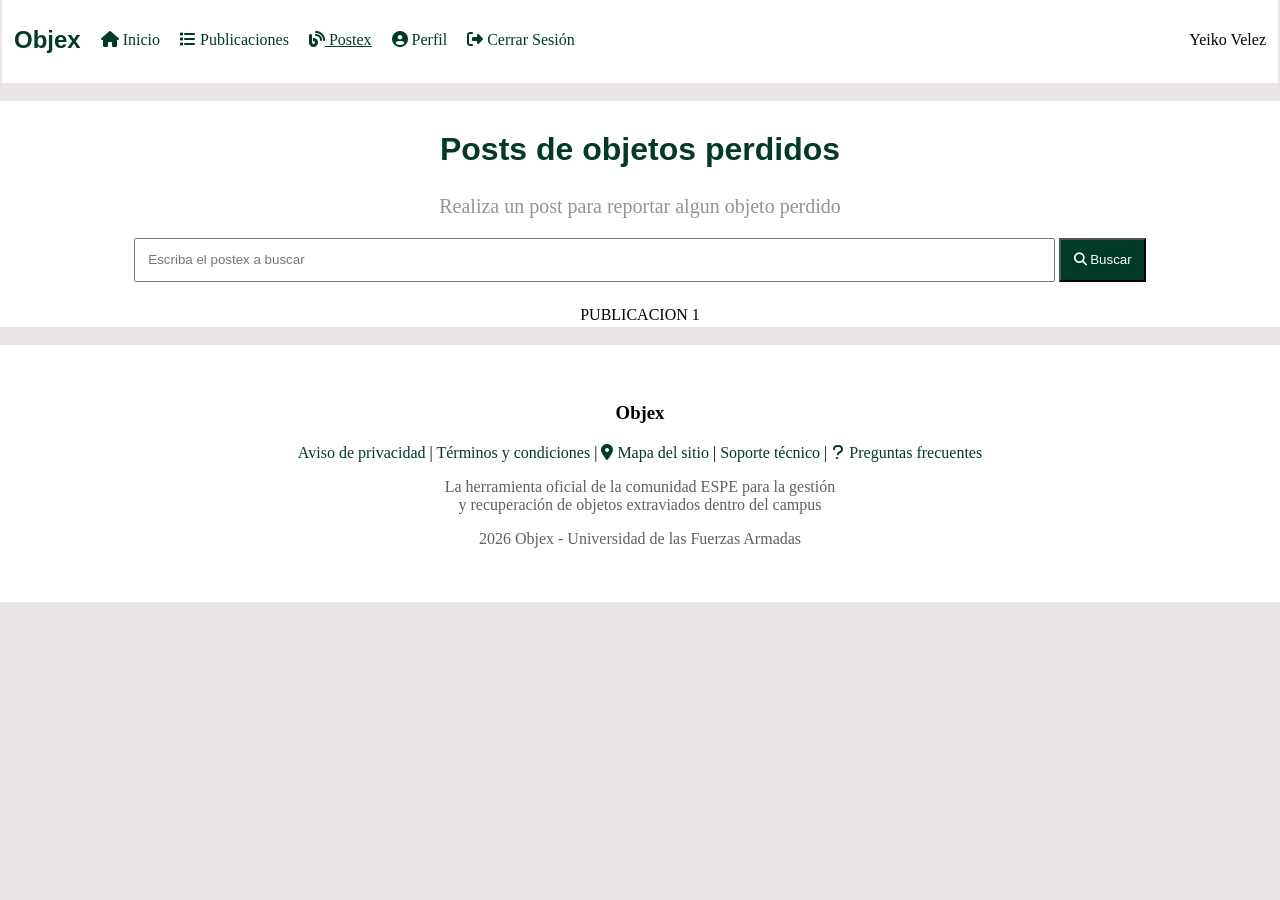
<file: pages/publicaciones/postex.html>
<!DOCTYPE html>
<html lang="en">
<head>
    <meta charset="UTF-8">
    <title>Objex - Postex</title>
    <link rel="stylesheet" href="../../css/styles.css">
    <link rel="icon" href="../../src/icons/lupa.png" type="image/x-icon">
    <link rel="stylesheet" href="https://cdnjs.cloudflare.com/ajax/libs/font-awesome/6.5.0/css/all.min.css">
</head>
<body>
    <header>
        <nav>
            <fieldset class="navegacion">
                <h1>Objex</h1>
                <a href="../inicio/inicio.html" title="Página principal"> <i class="fa-solid fa-house"></i> Inicio</a>
                <a href="../publicaciones/publicaciones.html" title="Mira los objetos encontrados"><i
                        class="fa-solid fa-list"></i> Publicaciones</a>
                <a style="text-decoration: underline;" title="Mira los posts"><i class="fa-solid fa-blog"></i> Postex</a>
                <a href="../perfil/perfil.html" title="Revisa tu perfil"><i class="fa-solid fa-circle-user"></i> Perfil</a>
                <a href="../../index.html"><i class="fa-solid fa-right-from-bracket"></i> Cerrar Sesión</a>
                <label class="nombre">Yeiko Velez</label>
            </fieldset>
        </nav>
    </header>
    <br>

    <main>
        <section class="generico" style="padding: 3px;">
            <h2>Posts de objetos perdidos</h2>
            <p style="font-size: 125%; color: rgb(146, 148, 150);">Realiza un post para reportar algun objeto perdido</p>

            <form method="get" action="#">
                <input type="text" id="buscar" name="buscar" placeholder="Escriba el postex a buscar" style="padding: 1%;
                width: 70%;">
                <button type="submit" class="boton-generico"><i class="fa-solid fa-magnifying-glass" style="color: rgb(255, 255, 255);"></i> Buscar</button>
            </form>

            <br>
        </section>

        <section class="generico" style="padding: 3px;">
            PUBLICACION 1 
            
        </section>
    </main>

    <br>
    <footer>
        <section class="pie">
            <h3>Objex</h3>
            <a id="aviso">Aviso de privacidad</a> |
            <a>Términos y condiciones</a> |
            <a href="https://www.google.com/maps/place/Universidad+de+las+Fuerzas+Armadas+-+ESPE+-+Santo+Domingo/@-0.4127086,-79.3189988,16z/data=!4m10!1m2!2m1!1sUNIVERSIDAD+DE+LAS+FUERZAS+ARMADAS+ESPE!3m6!1s0x91d53237044f39bb:0x24ed753bfe34c98b!8m2!3d-0.4127086!4d-79.3094716![base64]!16s%2Fg%2F11f11shpmz?entry=ttu&g_ep=EgoyMDI2MDUxNy4wIKXMDSoASAFQAw%3D%3D"
                target="_blank"> <i class="fa-solid fa-location-dot"> </i> Mapa del sitio</a> |
            <a>Soporte técnico</a> |
            <a href="../extras/preguntas-frecuentes.html"> <i class="fa-solid fa-question" style="padding: 1px;"></i> Preguntas frecuentes</a>
        </section>

        <p style="color: rgb(97, 96, 96);">La herramienta oficial de la comunidad ESPE para la gestión<br>y recuperación
            de objetos extraviados dentro del campus</p>

        <p style="color: rgb(97, 96, 96);">2026 Objex - Universidad de las Fuerzas Armadas</p>
    </footer>
</body>
</html>
</file>
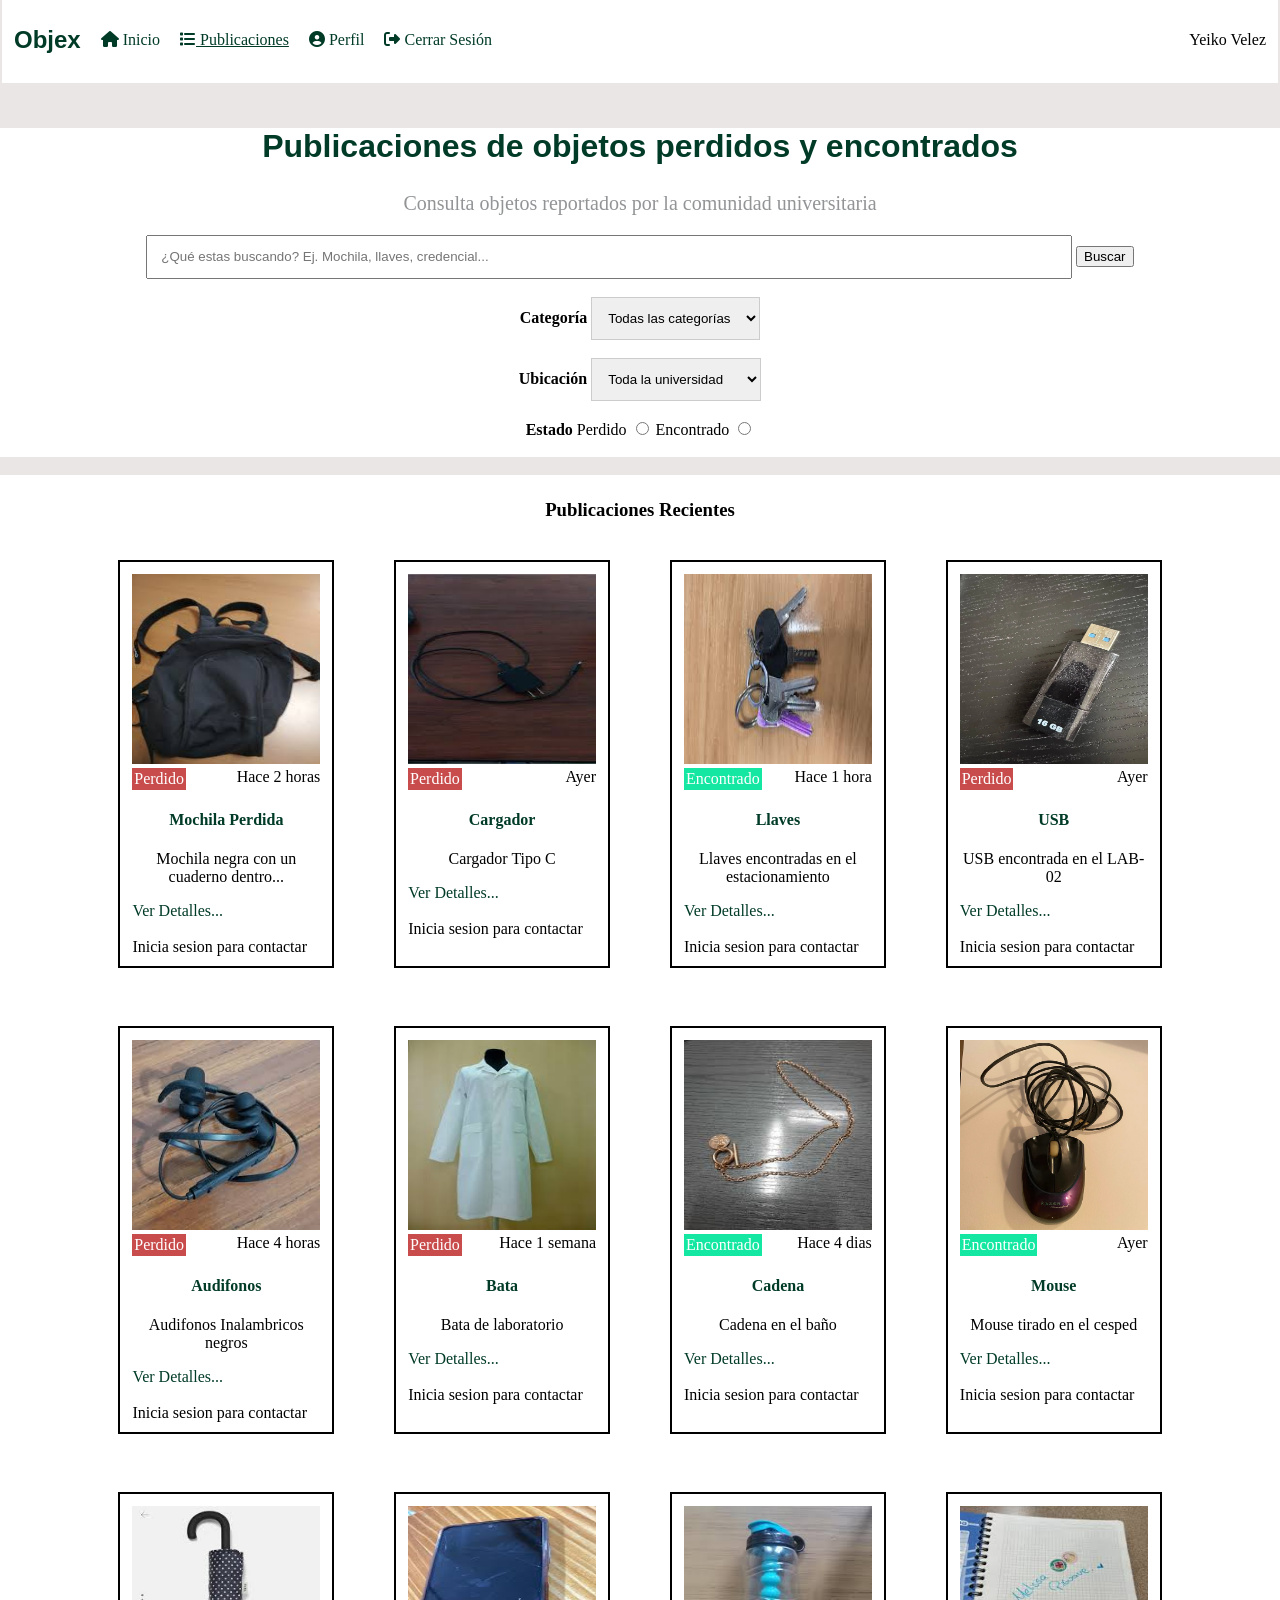
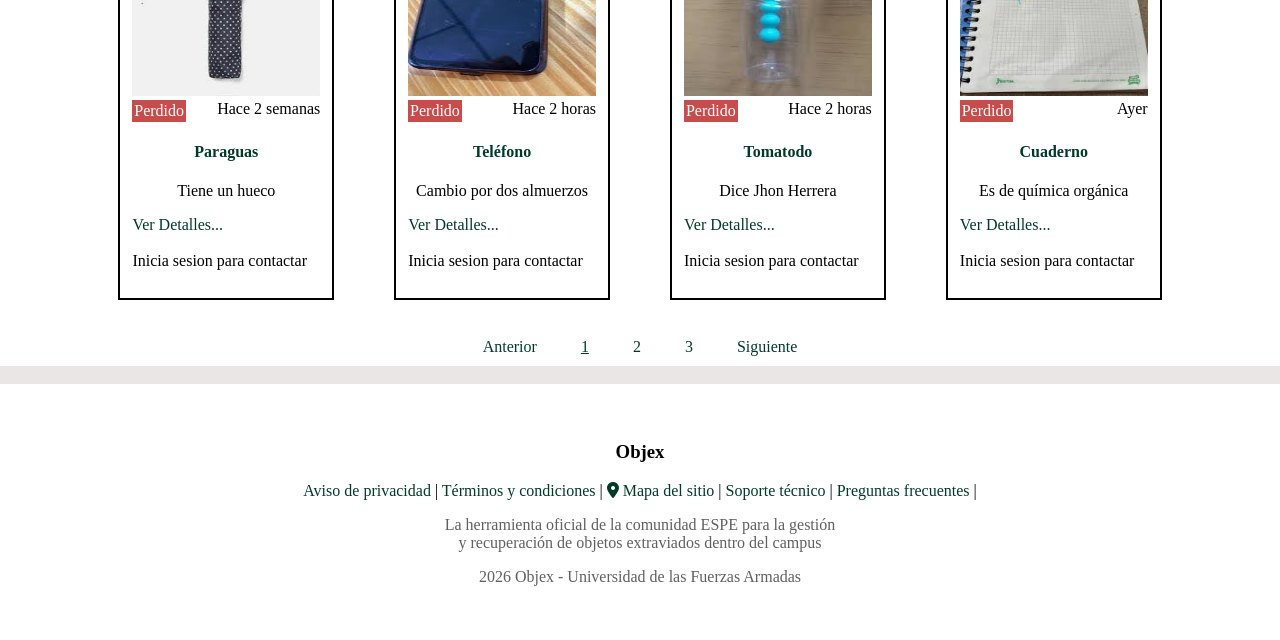
<file: pages/publicaciones/publicaciones-registrado.html>
<!DOCTYPE html>
<html lang="es">

<head>
    <title>Objex - Publicaciones</title>
    <meta charset="UTF-8">
    <link href="../../css/styles.css" rel="stylesheet">
    <link rel="icon" href="../../src/icons/lupa.png" type="image/x-icon">
    <link rel="stylesheet" href="https://cdnjs.cloudflare.com/ajax/libs/font-awesome/6.5.0/css/all.min.css">
</head>

<body>

    <header>
        <nav>
            <fieldset class="navegacion">
                <h1>Objex</h1>

                <a href="../inicio/inicio-registrado.html"> <i class="fa-solid fa-house"></i> Inicio</a>

                <a href="../publicaciones/publicaciones-registrado.html" style="text-decoration:underline;"><i class="fa-solid fa-list"></i> Publicaciones</a>
                
                <a href="../perfil/perfil.html"><i class="fa-solid fa-circle-user"></i> Perfil</a>

                <a href="../login/iniciar-sesion.html"><i class="fa-solid fa-right-from-bracket"></i> Cerrar Sesión</a>

                <label class="nombre">Yeiko Velez</label>
            </fieldset>
        </nav>
    </header>

    <br>

    <main>

        <section class="generico">

            <h2>Publicaciones de objetos perdidos y encontrados</h2>

            <p style="font-size: 125%; color: rgb(146, 148, 150);">
                Consulta objetos reportados por la comunidad universitaria
            </p>

            <form method="get">

                <input type="text" id="buscar" name="buscar"
                    placeholder="¿Qué estas buscando? Ej. Mochila, llaves, credencial..."
                    style="padding: 1%; width: 70%;">

                <button type="submit">Buscar</button>

                <br><br>

                <label for="categoria"><b>Categoría</b></label>

                <select id="categoria" name="categoria">
                    <option value="todos">Todas las categorías</option>
                    <option value="tecnologia">Tecnología</option>
                    <option value="quimica">Objetos químicos</option>
                    <option value="herramienta">Herramientas</option>
                    <option value="accessorio">Accessorios</option>
                    <option value="valor">Objeto de valor</option>
                    <option value="agro">Cosas de agro</option>
                </select>

                <br><br>

                <label for="ubicacion"><b>Ubicación</b></label>

                <select id="ubicacion" name="ubicacion">
                    <option value="toda">Toda la universidad</option>
                    <option value="estudio">Área de estudio</option>
                    <option value="bar">Bar</option>
                    <option value="estacionamiento">Estacionamiento</option>
                    <option value="aulaA">Aula del bloque A</option>
                    <option value="aulaB">Aula del bloque B</option>
                    <option value="labA">Laboratorio bloque A</option>
                    <option value="labB">Laboratorio bloque B</option>
                    <option value="pasillos">Pasillos</option>
                    <option value="otra">Otra</option>
                </select>

                <br><br>

                <section>

                    <label><b>Estado</b></label>

                    <label for="perdido">Perdido</label>
                    <input type="radio" name="estado" id="perdido" value="perdido">

                    <label for="encontrado">Encontrado</label>
                    <input type="radio" name="estado" id="encontrado" value="encontrado">

                </section>

            </form>

            <br>

        </section>

        <br>

        <section class="recientes">

            <fieldset class="recientes">

                <h3 style="text-align: center;">Publicaciones Recientes</h3>

                <section class="contenedor">

                    <article class="card">

                        <img src="../../src/img/mochila.jpeg" alt="Mochila" width="100%" height="50%">

                        <section class="texto">
                            <label class="perdido">Perdido</label>
                            <label class="fecha">Hace 2 horas</label>
                        </section>

                        <h4>Mochila Perdida</h4>

                        <p class="descripcion">Mochila negra con un cuaderno dentro...</p>

                        <a>Ver Detalles...</a>

                        <br><br>

                        <label>Inicia sesion para contactar</label>

                    </article>

                    <article class="card">

                        <img src="../../src/img/cargador.jpeg" alt="Cargador" width="100%" height="50%">

                        <section class="texto">
                            <label class="perdido">Perdido</label>
                            <label class="fecha">Ayer</label>
                        </section>

                        <h4>Cargador</h4>

                        <p class="descripcion">Cargador Tipo C</p>

                        <a>Ver Detalles...</a>

                        <br><br>

                        <label>Inicia sesion para contactar</label>

                    </article>

                    <article class="card">

                        <img src="../../src/img/llaves.jpeg" alt="llaves" width="100%" height="50%">

                        <section class="texto">
                            <label class="encontrado">Encontrado</label>
                            <label class="fecha">Hace 1 hora</label>
                        </section>

                        <h4>Llaves</h4>

                        <p class="descripcion">Llaves encontradas en el estacionamiento</p>

                        <a>Ver Detalles...</a>

                        <br><br>

                        <label>Inicia sesion para contactar</label>

                    </article>

                    <article class="card">

                        <img src="../../src/img/usb.webp" alt="USB" width="100%" height="50%">

                        <section class="texto">
                            <label class="perdido">Perdido</label>
                            <label class="fecha">Ayer</label>
                        </section>

                        <h4>USB</h4>

                        <p class="descripcion">USB encontrada en el LAB-02</p>

                        <a>Ver Detalles...</a>

                        <br><br>

                        <label>Inicia sesion para contactar</label>

                    </article>

                </section>

                <br>

                <section class="contenedor">

                    <article class="card">

                        <img src="../../src/img/audifonos.jpeg" alt="Audifonos" width="100%" height="50%">

                        <section class="texto">
                            <label class="perdido">Perdido</label>
                            <label class="fecha">Hace 4 horas</label>
                        </section>

                        <h4>Audifonos</h4>

                        <p class="descripcion">Audifonos Inalambricos negros</p>

                        <a>Ver Detalles...</a>

                        <br><br>

                        <label>Inicia sesion para contactar</label>

                    </article>

                    <article class="card">

                        <img src="../../src/img/bata.jpeg" alt="Bata" width="100%" height="50%">

                        <section class="texto">
                            <label class="perdido">Perdido</label>
                            <label class="fecha">Hace 1 semana</label>
                        </section>

                        <h4>Bata</h4>

                        <p class="descripcion">Bata de laboratorio</p>

                        <a>Ver Detalles...</a>

                        <br><br>

                        <label>Inicia sesion para contactar</label>

                    </article>

                    <article class="card">

                        <img src="../../src/img/cadena.jpeg" alt="Cadena" width="100%" height="50%">

                        <section class="texto">
                            <label class="encontrado">Encontrado</label>
                            <label class="fecha">Hace 4 dias</label>
                        </section>

                        <h4>Cadena</h4>

                        <p class="descripcion">Cadena en el baño</p>

                        <a>Ver Detalles...</a>

                        <br><br>

                        <label>Inicia sesion para contactar</label>

                    </article>

                    <article class="card">

                        <img src="../../src/img/mouse.webp" alt="Mouse" width="100%" height="50%">

                        <section class="texto">
                            <label class="encontrado">Encontrado</label>
                            <label class="fecha">Ayer</label>
                        </section>

                        <h4>Mouse</h4>

                        <p class="descripcion">Mouse tirado en el cesped</p>

                        <a>Ver Detalles...</a>

                        <br><br>

                        <label>Inicia sesion para contactar</label>

                    </article>

                </section>

                <br>

                <section class="contenedor">

                    <article class="card">

                        <img src="../../src/img/paraguas.jpeg" alt="Paraguas" width="100%" height="50%">

                        <section class="texto">
                            <label class="perdido">Perdido</label>
                            <label class="fecha">Hace 2 semanas</label>
                        </section>

                        <h4>Paraguas</h4>

                        <p class="descripcion">Tiene un hueco</p>

                        <a>Ver Detalles...</a>

                        <br><br>

                        <label>Inicia sesion para contactar</label>

                    </article>

                    <article class="card">

                        <img src="../../src/img/telefono.jpeg" alt="Telefono" width="100%" height="50%">

                        <section class="texto">
                            <label class="perdido">Perdido</label>
                            <label class="fecha">Hace 2 horas</label>
                        </section>

                        <h4>Teléfono</h4>

                        <p class="descripcion">Cambio por dos almuerzos</p>

                        <a>Ver Detalles...</a>

                        <br><br>

                        <label>Inicia sesion para contactar</label>

                    </article>

                    <article class="card">

                        <img src="../../src/img/tomatodo.jpeg" alt="Tomatodo" width="100%" height="50%">

                        <section class="texto">
                            <label class="perdido">Perdido</label>
                            <label class="fecha">Hace 2 horas</label>
                        </section>

                        <h4>Tomatodo</h4>

                        <p class="descripcion">Dice Jhon Herrera</p>

                        <a>Ver Detalles...</a>

                        <br><br>

                        <label>Inicia sesion para contactar</label>

                    </article>

                    <article class="card">

                        <img src="../../src/img/cuaderno.jpeg" alt="Cuaderno" width="100%" height="50%">

                        <section class="texto">
                            <label class="perdido">Perdido</label>
                            <label class="fecha">Ayer</label>
                        </section>

                        <h4>Cuaderno</h4>

                        <p class="descripcion">Es de química orgánica</p>

                        <a>Ver Detalles...</a>

                        <br><br>

                        <label>Inicia sesion para contactar</label>

                    </article>

                </section>

                <br>

                <section id="paginas">

                    <a>Anterior</a>

                    <a style="text-decoration: underline;">1</a>

                    <a>2</a>

                    <a>3</a>

                    <a>Siguiente</a>

                </section>

            </fieldset>

        </section>

    </main>

    <br>

    <footer>
        <section class="pie">
            <h3>Objex</h3>
            <a id="aviso">Aviso de privacidad</a><label> | </label>
            <a>Términos y condiciones</a><label> | </label>
            <a href="https://www.google.com/maps/place/Universidad+de+las+Fuerzas+Armadas+-+ESPE+-+Santo+Domingo/@-0.4127086,-79.3189988,16z/data=!4m10!1m2!2m1!1sUNIVERSIDAD+DE+LAS+FUERZAS+ARMADAS+ESPE!3m6!1s0x91d53237044f39bb:0x24ed753bfe34c98b!8m2!3d-0.4127086!4d-79.3094716![base64]!16s%2Fg%2F11f11shpmz?entry=ttu&g_ep=EgoyMDI2MDUxNy4wIKXMDSoASAFQAw%3D%3D"
                target="_blank"> <i class="fa-solid fa-location-dot"> </i> Mapa del sitio</a><label> | </label>
            <a>Soporte técnico</a><label> | </label>
            <a href="../extras/preguntas-frecuentes.html">Preguntas frecuentes</a><label> | </label>
        </section>

        <p style="color: rgb(97, 96, 96);">La herramienta oficial de la comunidad ESPE para la gestión<br>y recuperación
            de objetos extraviados dentro del campus</p>

        <p style="color: rgb(97, 96, 96);">2026 Objex - Universidad de las Fuerzas Armadas</p>
    </footer>

</body>

</html>
</file>
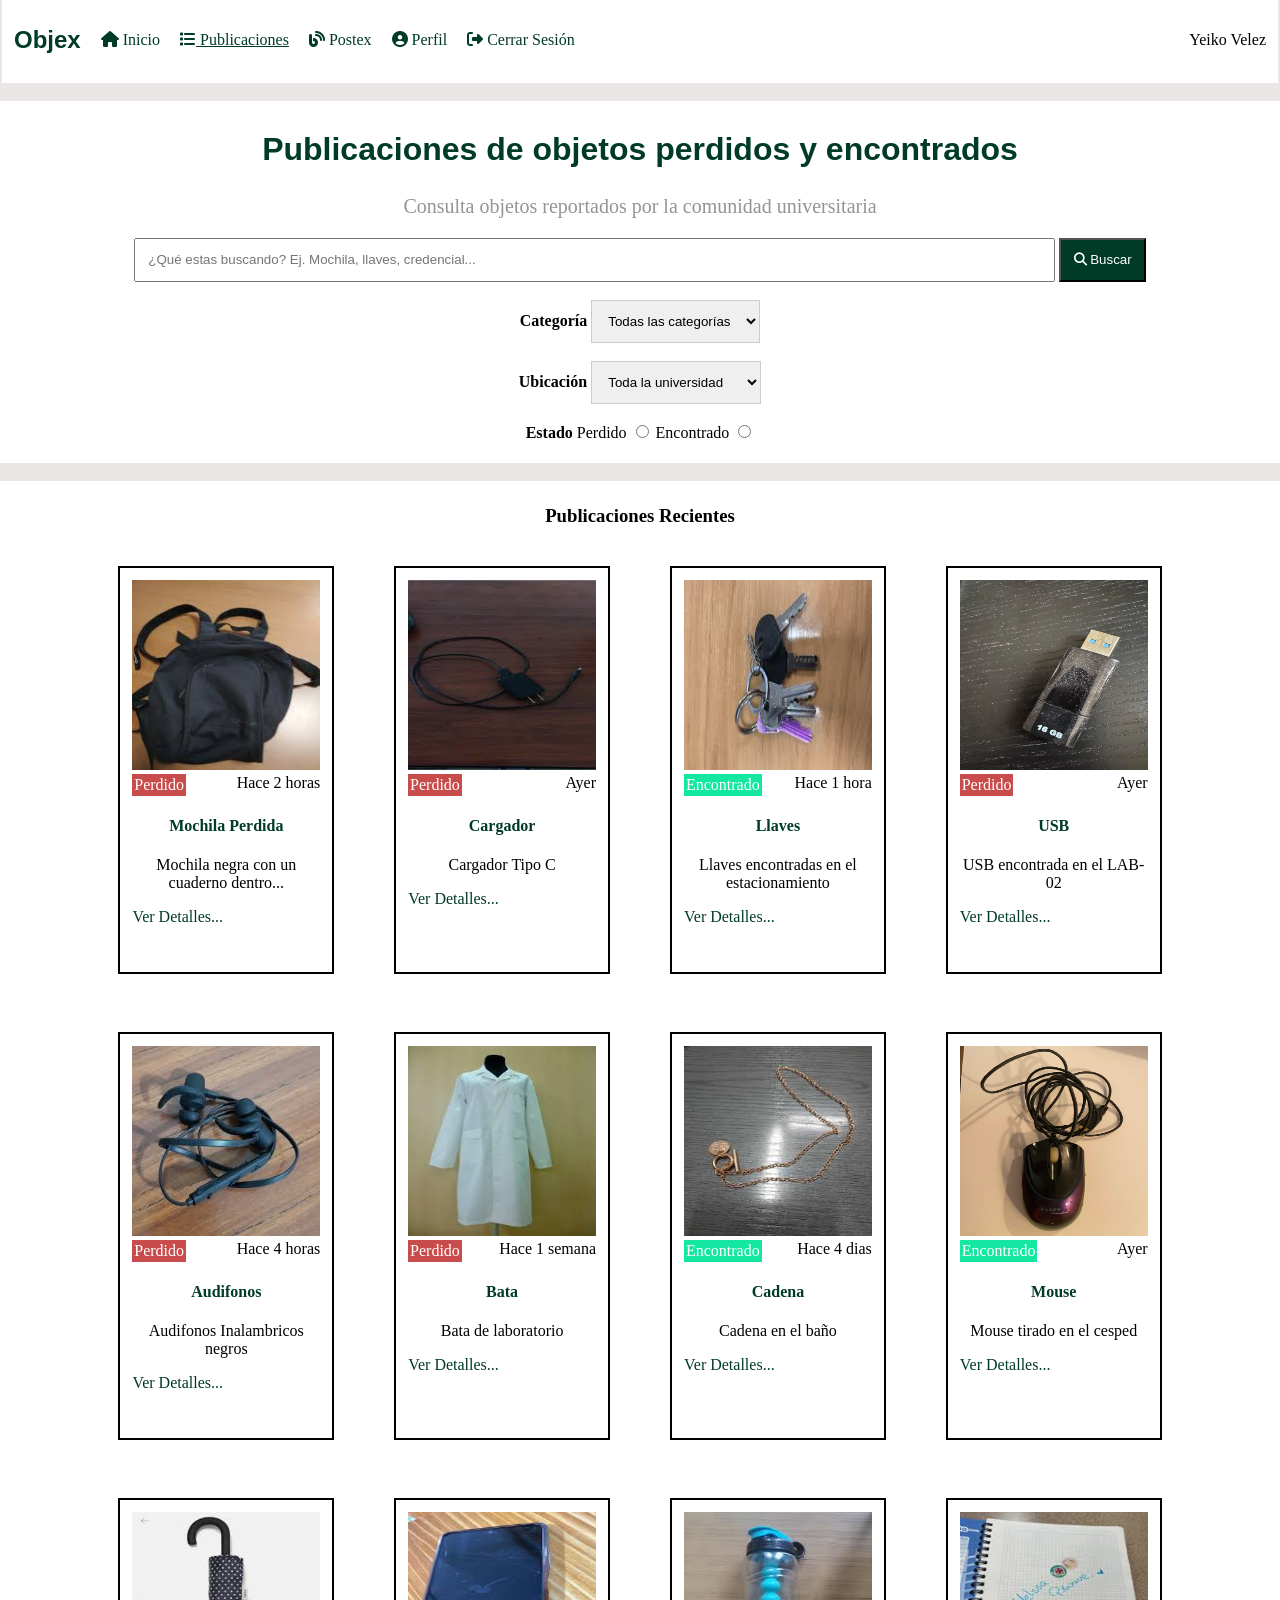
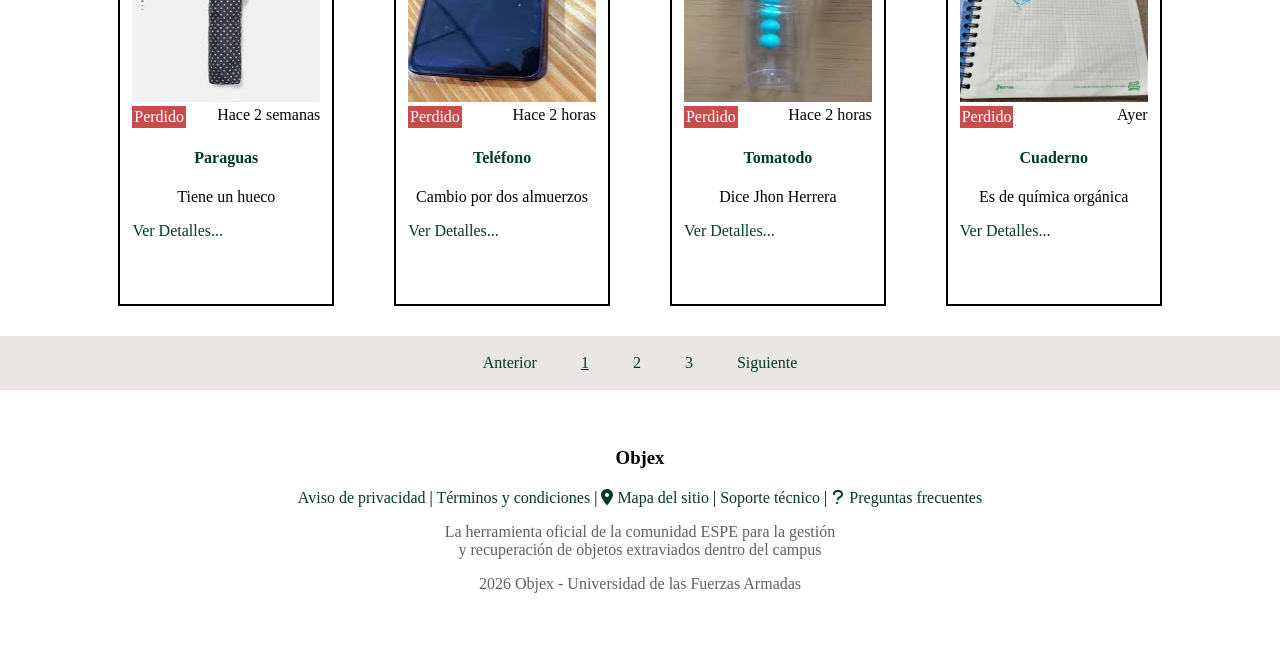
<file: pages/publicaciones/publicaciones.html>
<!DOCTYPE html>
<html lang="es">

<head>
    <title>Objex - Publicaciones</title>
    <meta charset="UTF-8">
    <link href="../../css/styles.css" rel="stylesheet">
    <link rel="icon" href="../../src/icons/lupa.png" type="image/x-icon">
    <link rel="stylesheet" href="https://cdnjs.cloudflare.com/ajax/libs/font-awesome/6.5.0/css/all.min.css">
</head>

<body>

    <header>
        <nav>
            <fieldset class="navegacion">
                <h1>Objex</h1>
                <a href="../inicio/inicio.html" title="Página principal"> <i class="fa-solid fa-house"></i> Inicio</a>
                <a href="../publicaciones/publicaciones.html" style="text-decoration:underline;" title="Mira los objetos encontrados"><i
                        class="fa-solid fa-list"></i> Publicaciones</a>
                <a href="postex.html" title="Mira los posts"><i class="fa-solid fa-blog"></i> Postex</a>
                <a href="../perfil/perfil.html" title="Revisa tu perfil"><i class="fa-solid fa-circle-user"></i> Perfil</a>
                <a href="../../index.html"><i class="fa-solid fa-right-from-bracket"></i> Cerrar Sesión</a>
                <label class="nombre">Yeiko Velez</label>
            </fieldset>
        </nav>
    </header>

    <br>

    <main>

        <section class="generico" style="padding: 3px;">

            <h2>Publicaciones de objetos perdidos y encontrados</h2>

            <p style="font-size: 125%; color: rgb(146, 148, 150);">
                Consulta objetos reportados por la comunidad universitaria
            </p>

            <form method="get">

                <input type="text" id="buscar" name="buscar"
                    placeholder="¿Qué estas buscando? Ej. Mochila, llaves, credencial..."
                    style="padding: 1%; width: 70%;">

                <button type="submit" class="boton-generico"><i class="fa-solid fa-magnifying-glass" style="color: rgb(255, 255, 255);"></i> Buscar</button>

                <br><br>

                <label for="categoria"><b>Categoría</b></label>

                <select id="categoria" name="categoria">
                    <option value="todos">Todas las categorías</option>
                    <option value="tecnologia">Tecnología</option>
                    <option value="quimica">Objetos químicos</option>
                    <option value="herramienta">Herramientas</option>
                    <option value="accessorio">Accessorios</option>
                    <option value="valor">Objeto de valor</option>
                    <option value="agro">Cosas de agro</option>
                </select>

                <br><br>

                <label for="ubicacion"><b>Ubicación</b></label>

                <select id="ubicacion" name="ubicacion">
                    <option value="toda">Toda la universidad</option>
                    <option value="estudio">Área de estudio</option>
                    <option value="bar">Bar</option>
                    <option value="estacionamiento">Estacionamiento</option>
                    <option value="aulaA">Aula del bloque A</option>
                    <option value="aulaB">Aula del bloque B</option>
                    <option value="labA">Laboratorio bloque A</option>
                    <option value="labB">Laboratorio bloque B</option>
                    <option value="pasillos">Pasillos</option>
                    <option value="otra">Otra</option>
                </select>

                <br><br>

                <section>

                    <label><b>Estado</b></label>

                    <label for="perdido">Perdido</label>
                    <input type="radio" name="estado" id="perdido" value="perdido">

                    <label for="encontrado">Encontrado</label>
                    <input type="radio" name="estado" id="encontrado" value="encontrado">

                </section>

            </form>

            <br>

        </section>

        <br>

        <section class="recientes">
            <fieldset class="recientes">
                <h3 style="text-align: center;">Publicaciones Recientes</h3>

                <section class="contenedor">

                    <article class="card"><img src="../../src/img/mochila.jpeg" alt="Mochila" width="100%" height="50%">
                        <section class="texto">
                            <label class="perdido">Perdido</label>
                            <label class="fecha">Hace 2
                                horas</label>
                        </section>
                        <h4>Mochila Perdida</h4>
                        <p class="descripcion">Mochila negra con un cuaderno dentro...</p><a>Ver Detalles...</a><br><br>
                    </article>

                    <article class="card"><img src="../../src/img/cargador.jpeg" alt="Cargador" width="100%"
                            height="50%">
                        <section class="texto">
                            <label class="perdido">Perdido</label>
                            <label class="fecha">Ayer</label>
                        </section>
                        <h4>Cargador</h4>
                        <p class="descripcion">Cargador Tipo C</p><a>Ver Detalles...</a><br><br>
                    </article>

                    <article class="card"><img src="../../src/img/llaves.jpeg" alt="llaves" width="100%" height="50%">
                        <section class="texto">
                            <label class="encontrado">Encontrado</label>
                            <label class="fecha">Hace 1
                                hora</label>
                        </section>
                        <h4>Llaves</h4>
                        <p class="descripcion">Llaves encontradas en el estacionamiento</p><a>Ver
                            Detalles...</a><br><br>
                    </article>

                    <article class="card"><img src="../../src/img/usb.webp" alt="USB" width="100%" height="50%">
                        <section class="texto">
                            <label class="perdido">Perdido</label>
                            <label class="fecha">Ayer</label>
                        </section>
                        <h4>USB</h4>
                        <p class="descripcion">USB encontrada en el LAB-02</p><a>Ver Detalles...</a><br><br>
                    </article>

                </section><br>
                <section class="contenedor">

                    <article class="card"><img src="../../src/img/audifonos.jpeg" alt="Audifonos" width="100%"
                            height="50%">
                        <section class="texto">
                            <label class="perdido">Perdido</label>
                            <label class="fecha">Hace 4
                                horas</label>
                        </section>
                        <h4>Audifonos</h4>
                        <p class="descripcion">Audifonos Inalambricos negros</p><a>Ver Detalles...</a><br><br>
                    </article>

                    <article class="card"><img src="../../src/img/bata.jpeg" alt="Bata" width="100%" height="50%">
                        <section class="texto"><label class="perdido">Perdido</label>
                            <label class="fecha">Hace 1
                                semana</label>
                        </section>
                        <h4>Bata</h4>
                        <p class="descripcion">Bata de laboratorio</p><a>Ver Detalles...</a><br><br>
                    </article>

                    <article class="card"><img src="../../src/img/cadena.jpeg" alt="Cadena" width="100%" height="50%">
                        <section class="texto"><label class="encontrado">Encontrado</label><label class="fecha">Hace 4
                                dias</label></section>
                        <h4>Cadena</h4>
                        <p class="descripcion">Cadena en el baño</p><a>Ver Detalles...</a><br><br>
                    </article>

                    <article class="card"><img src="../../src/img/mouse.webp" alt="Mouse" width="100%" height="50%">
                        <section class="texto"><label class="encontrado">Encontrado</label><label
                                class="fecha">Ayer</label></section>
                        <h4>Mouse</h4>
                        <p class="descripcion">Mouse tirado en el cesped</p><a>Ver Detalles...</a><br><br>
                    </article>

                </section><br>
                <section class="contenedor">
                    <article class="card"><img src="../../src/img/paraguas.jpeg" alt="Paraguas" width="100%"
                            height="50%">
                        <section class="texto"><label class="perdido">Perdido</label><label class="fecha">Hace 2
                                semanas</label></section>
                        <h4>Paraguas</h4>
                        <p class="descripcion">Tiene un hueco</p><a>Ver Detalles...</a><br><br>
                    </article>

                    <article class="card"><img src="../../src/img/telefono.jpeg" alt="Telefono" width="100%"
                            height="50%">
                        <section class="texto"><label class="perdido">Perdido</label><label class="fecha">Hace 2
                                horas</label></section>
                        <h4>Teléfono</h4>
                        <p class="descripcion">Cambio por dos almuerzos</p><a>Ver Detalles...</a><br><br>
                    </article>

                    <article class="card"><img src="../../src/img/tomatodo.jpeg" alt="Tomatodo" width="100%"
                            height="50%">
                        <section class="texto"><label class="perdido">Perdido</label><label class="fecha">Hace 2
                                horas</label></section>
                        <h4>Tomatodo</h4>
                        <p class="descripcion">Dice Jhon Herrera</p><a>Ver Detalles...</a><br><br>
                    </article>

                    <article class="card"><img src="../../src/img/cuaderno.jpeg" alt="Cuaderno" width="100%"
                            height="50%">
                        <section class="texto"><label class="perdido">Perdido</label><label class="fecha">Ayer</label>
                        </section>
                        <h4>Cuaderno</h4>
                        <p class="descripcion">Es de química orgánica</p><a>Ver Detalles...</a><br><br>
                    </article>
                </section>
            </fieldset>
        </section>

        <br>

        <section id="paginas">
            <a>Anterior</a>
            <a style="text-decoration: underline;">1</a>
            <a>2</a>
            <a>3</a>
            <a>Siguiente</a>

        </section>

        </fieldset>

        </section>

    </main>

    <br>

   <footer>
        <section class="pie">
            <h3>Objex</h3>
            <a id="aviso">Aviso de privacidad</a> |
            <a>Términos y condiciones</a> |
            <a href="https://www.google.com/maps/place/Universidad+de+las+Fuerzas+Armadas+-+ESPE+-+Santo+Domingo/@-0.4127086,-79.3189988,16z/data=!4m10!1m2!2m1!1sUNIVERSIDAD+DE+LAS+FUERZAS+ARMADAS+ESPE!3m6!1s0x91d53237044f39bb:0x24ed753bfe34c98b!8m2!3d-0.4127086!4d-79.3094716![base64]!16s%2Fg%2F11f11shpmz?entry=ttu&g_ep=EgoyMDI2MDUxNy4wIKXMDSoASAFQAw%3D%3D"
                target="_blank"> <i class="fa-solid fa-location-dot"> </i> Mapa del sitio</a> |
            <a>Soporte técnico</a> |
            <a href="../extras/preguntas-frecuentes.html"> <i class="fa-solid fa-question" style="padding: 1px;"></i> Preguntas frecuentes</a>
        </section>

        <p style="color: rgb(97, 96, 96);">La herramienta oficial de la comunidad ESPE para la gestión<br>y recuperación
            de objetos extraviados dentro del campus</p>

        <p style="color: rgb(97, 96, 96);">2026 Objex - Universidad de las Fuerzas Armadas</p>
    </footer>

</body>

</html>
</file>
<file: css/styles.css>
/* . = clase   # = id */

body{
    background-color: #EBE6E6;
    margin: 0;
}

.navegacion{
    background-color: white;
    border: 0;
    display: flex;
    align-items:center;
    gap: 20px;
}

a{
    text-decoration: none;
    color: #003B27;
}

button:hover{
    font-size: 15px;
}

a:hover{
    font-size: 20px;
}

h1{
    color: #003B27;
    font-family: sans-serif;
    font-size: 150%;
}

h2{
    color: #003B27;
    font-family:sans-serif;
    font-size: 200%;
}

.login{
    margin-left: auto;
}

.nombre{
    margin-left: auto;
}

.boton-bonito{
    background-color: #003B27;
    color: white;
    padding: 1%;
}

.generico{
    text-align: center;
    background-color: white;
    border: 0;
    align-items: center;
}

.boton-generico{
    background-color: #003B27;
    color: white;
    padding: 1%;
}

.card{
    background-color: white;
    border: 2px solid black;
    width: 15%;
    margin: 20px;
    padding: 12px;
    height: 380px;
    
}

.perdido{
    padding: 1%;
    background-color: rgb(201, 76, 76);
    color: white;
    width: auto;
}

.encontrado{
    padding: 1%;
    background-color: #14e7a1;
    color: white;
    width: auto;
}

.fecha{
    text-align: right;
}

.texto{
    display: flex;
    justify-content: space-between;
}

h4{
    color: #003B27;
    text-align: center;
}

.descripcion{
    text-align: center;
}

.recientes{
    background-color: white;
    border: 0;
}

.contenedor{
    display: flex;
    justify-content: center;
    gap: 20px;
    flex-wrap: wrap;
}

footer{
    background-color: white;
    padding: 3%;
}

.pie{
    display: flexbox;
    align-items: center;
    gap: 30px;
    text-align: center;
}

#aviso{
    margin-left: auto;
}

#paginas{
    text-align: center;
}

#paginas a{
    padding: 20px;
}

.contenedor-login{
    display: flex;
    justify-content: center;
}

.card-login{
    background-color: white;
    padding: 40px;
    width: 400px;
    text-align: center;
}

.card-login form{
    display: flex;
    flex-direction: column;
    gap: 15px;
}

.card-login input{
    padding: 12px;
    border: 1px solid #ccc;
}

.card-login button{
    background-color: #003B27;
    color: white;
    padding: 12px;
}

select{
    padding: 12px;
    border: 1px solid #ccc;
}

footer{
    text-align: center;
    display: flexbox;

}

details{
    padding: 1%;
}

#publicados{
    padding: 5px;
    align-items: center;
}

.eliminar {
    background-color: rgb(236, 121, 121);
    color: white;
}

.editar {
    background-color: rgb(89, 89, 241);
    color: white;
}
</file>
